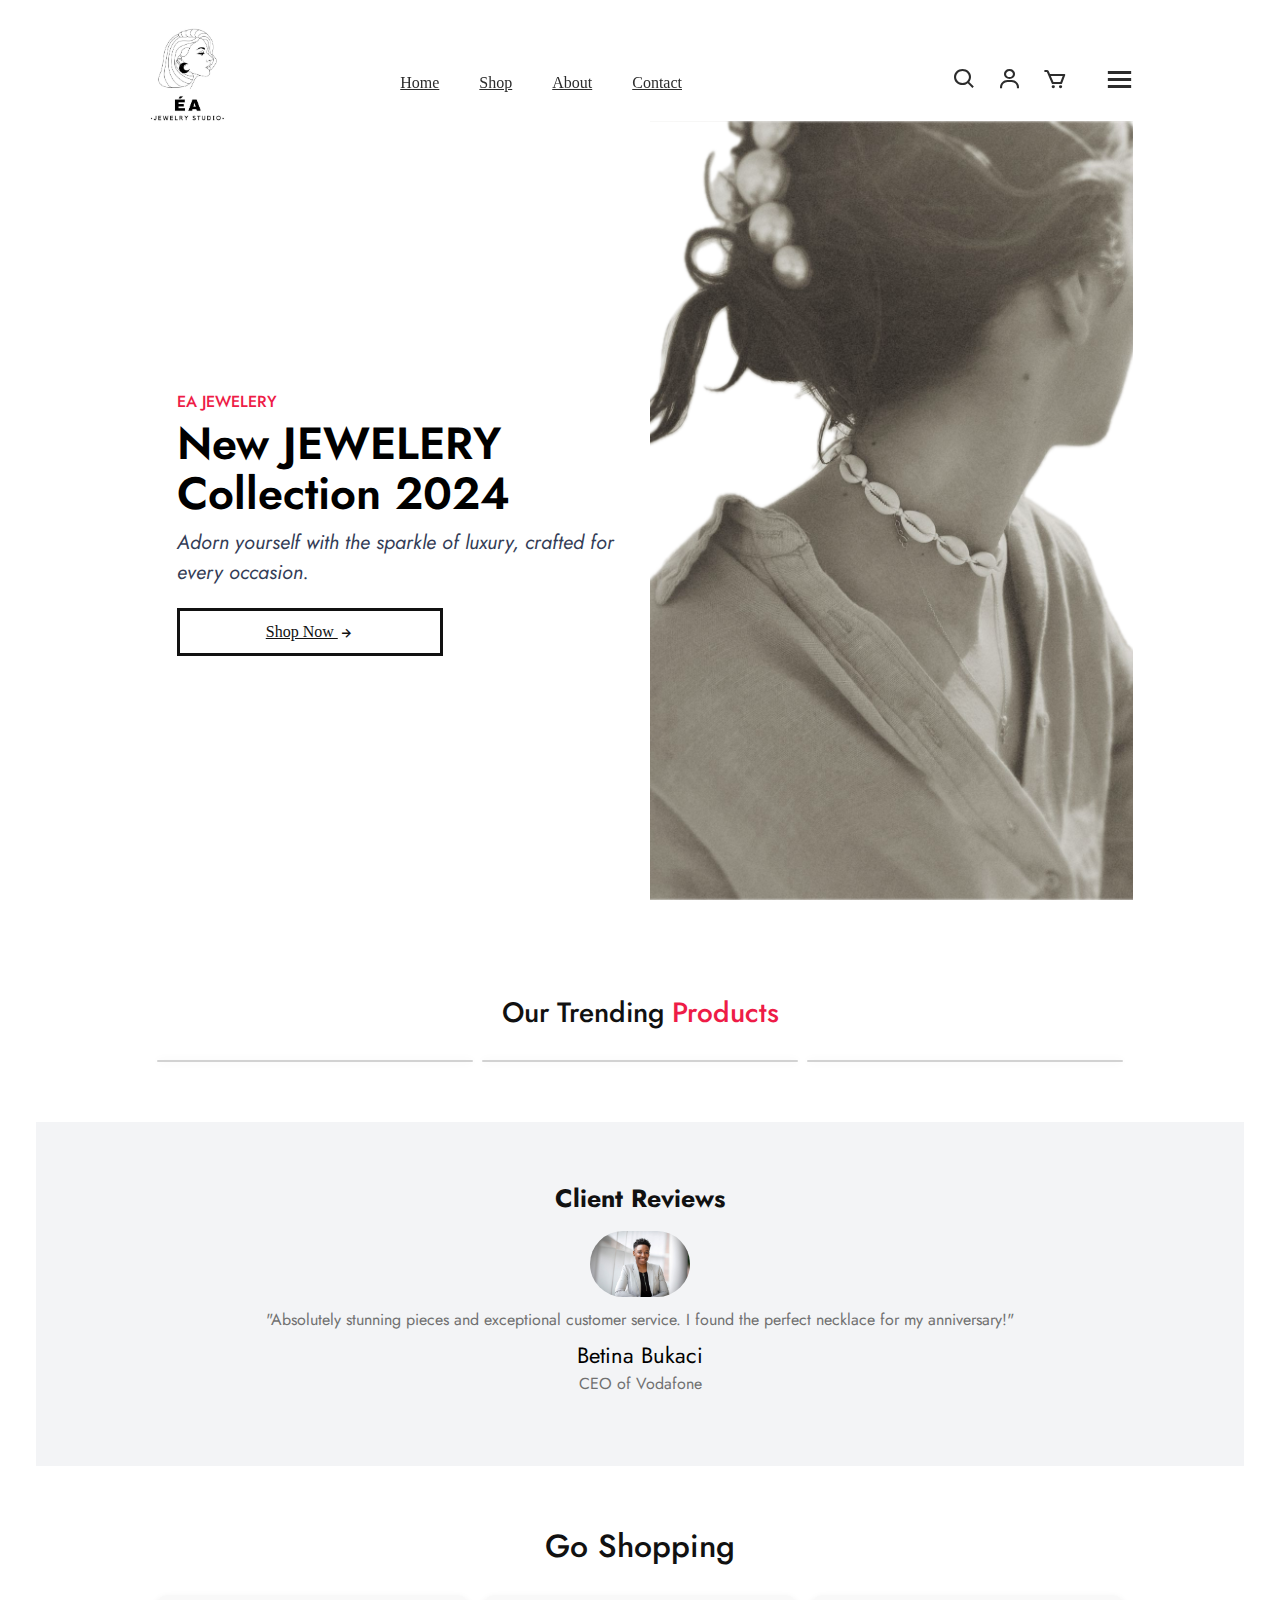
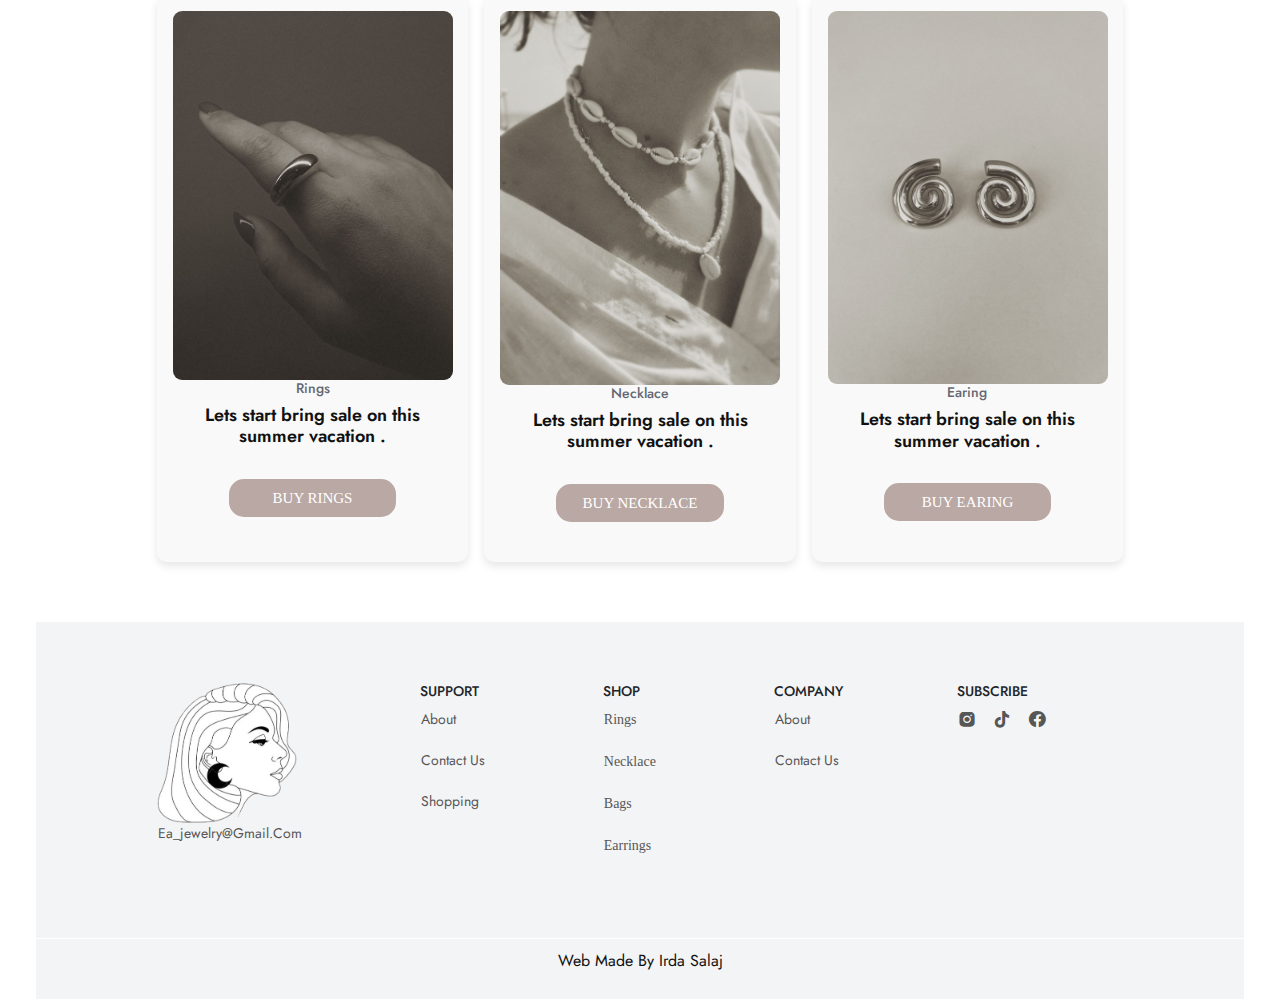
<file: html/index.html>
<html lang="en">
<head>
    <meta charset="UTF-8">
    <meta http-equiv="X-UA-Compatible" content="IE=edge">
    <meta name="viewport" content="width=device-width, initial-scale=1.0">
    <title>Ecommerce website</title>
    <!--CSS link-->
    <link rel="stylesheet" href="../css/style.css">

    <link rel="preconnect" href="https://fonts.googleapis.com">
<link rel="preconnect" href="https://fonts.gstatic.com" crossorigin>
<link href="https://fonts.googleapis.com/css2?family=Jost:ital,wght@0,100..900;1,100..900&display=swap" rel="stylesheet">
<link href="https://stackpath.bootstrapcdn.com/bootstrap/5.3.0/css/bootstrap.min.css" rel="stylesheet">

<link rel="stylesheet" href="https://cdnjs.cloudflare.com/ajax/libs/font-awesome/6.5.2/css/all.min.css" integrity="sha512-SnH5WK+bZxgPHs44uWIX+LLJAJ9/2PkPKZ5QiAj6Ta86w+fsb2TkcmfRyVX3pBnMFcV7oQPJkl9QevSCWr3W6A==" crossorigin="anonymous" referrerpolicy="no-referrer" />

<link rel="stylesheet"
  href="https://unpkg.com/boxicons@latest/css/boxicons.min.css">

  <link rel="stylesheet" href="https://byjaris.com/code/fonts/roboto.css">
</head>
<body>
    <header>
        <a href="#" class="logo"><img src="../image/logo.jpeg" alt=""></a>

        <ul class="navmenu" id="navbar"> 
            <li><a href="../html/index.html">Home</a></li>
            <li><a href="../html/shop.html">Shop</a></li>
            <li><a href="../html/about.html">About </a> </li>
            <li><a href="../html/contact.html">Contact</a></li>
        </ul>

        <div class="nav-icon">
            <a href=""><i class='bx bx-search'></i></a>
            <a href="../html/account.html"><i class='bx bx-user' ></i></a>
            <a href=""><i class='bx bx-cart'></i></a>

            <div class="bx bx-menu" id="menu-icon"></div>
        </div>
    </header>

    <section class="main-home">
        
        <div class="content">
            <h5>EA JEWELERY</h5>
            <h1>New JEWELERY <br>Collection 2024</h1>
            <p>Adorn yourself with the sparkle of luxury, crafted for every occasion. </p>

            <a href="../html/shop.html" class="main-btn">Shop Now <i class='bx bx-right-arrow-alt'></i></a>

        </div>
        
        <div class="image-container"></div>
        
        <div class="down-arrow">
            
        </div>
    </section>

    <!--trending product section-->
    <section class="trending-product" id="trending" >
        <div class="center-text">
            <h2>Our Trending <span>Products</span> </h2>
        </div>
        <div class="cards">

            <div class="card">
              <div class="pic" style="background-image: url('../image/canta1.jpeg')"></div>
              <div class="ttl">
                <h2 class="h2">Bag</h2>
                <p class="subtitle"></p>
                <a href="#" class="btn">20$</a>
              </div>
            </div>
          
            <div class="card">
              <div class="pic" style="background-image: url('../image/canta2.jpeg')"></div>
              <div class="ttl">
                <h2 class="h2">Bag</h2>
                <p class="subtitle"></p>
                <a href="#" class="btn">20$</a>
              </div>
            </div>
          
            <div class="card">
              <div class="pic" style="background-image: url('../image/canta3.jpeg')"></div>
              <div class="ttl">
                <h2 class="h2">Bag</h2>
                <p class="subtitle"></p>
                <a href="#" class="btn">25$</a>
              </div>
            </div>
            
          </div>  
    </section>
 <!--
    <section>
        <div class="cards">

            <div class="card">
              <div class="pic" style="background-image: url('../image/varse1.jpeg')"></div>
              <div class="ttl">
                <h2 class="h2">Necklace</h2>
                <p class="subtitle"></p>
                <a href="#" class="btn">13$</a>
              </div>
            </div>
          
            <div class="card">
              <div class="pic" style="background-image: url('../image/varse2.jpeg')"></div>
              <div class="ttl">
                <h2 class="h2">Necklace</h2>
                <p class="subtitle"></p>
                <a href="#" class="btn">15$</a>
              </div>
            </div>
          
            <div class="card">
              <div class="pic" style="background-image: url('../image/varse3.jpeg')"></div>
              <div class="ttl">
                <h2 class="h2">Necklace</h2>
                <p class="subtitle"></p>
                <a href="#" class="btn">25$</a>
              </div>
            </div>
            
          </div>  
    </section>

    <section>
        <div class="cards">

            <div class="card">
              <div class="pic" style="background-image: url('../image/vath4.jpeg')"></div>
              <div class="ttl">
                <h2 class="h2">Earing</h2>
                <p class="subtitle"></p>
                <a href="#" class="btn">13$</a>
              </div>
            </div>
          
            <div class="card">
              <div class="pic" style="background-image: url('../image/vath5.jpeg')"></div>
              <div class="ttl">
                <h2 class="h2">Earing</h2>
                <p class="subtitle"></p>
                <a href="#" class="btn">10$</a>
              </div>
            </div>
          
            <div class="card">
              <div class="pic" style="background-image: url('../image/vath6.jpeg')"></div>
              <div class="ttl">
                <h2 class="h2">Earing</h2>
                <p class="subtitle"></p>
                <a href="#" class="btn">25$</a>
              </div>
            </div>
            
          </div>  
    </section>
  -->
    <!--clienr review section -->

    <section class="client-reviews">
      <div class="reviews">
        <h3>Client Reviews</h3>
        <img src="../image/client1.jpg" alt="">
        <p>"Absolutely stunning pieces and exceptional customer service. I found the perfect necklace for my anniversary!"</p>
     
              <h2>Betina Bukaci</h2>
              <p>CEO of Vodafone</p>
      </div>
    </section>

   <!--update-news-section--> 
   <section class="Update-news">
    <div class="up-center-text">
      <h2>Go shopping </h2>

    </div>
    <div class="update-cart">
      <div class="cart">
        <img src="../image/unaze.filter.jpeg" alt="">
        <h5>Rings</h5>
      
        <h4>Lets start bring sale on this summer vacation .</h4>
        <p></p>
        <a href="../html/rings.html" class="button">Buy Rings</a>
      </div>

      <div class="cart">
        <img src="../image/elavarse1.jpeg" alt="">
        <h5>Necklace</h5>
      
        <h4>Lets start bring sale on this summer vacation .</h4>
        <p></p>
        <a href="../html/varse.html" class="button">Buy Necklace</a>
      </div>

      <div class="cart">
        <img src="../image/vath.filter.jpeg" alt="">
        <h5>Earing</h5>
      
        <h4>Lets start bring sale on this summer vacation .</h4>
        <p></p>
        <a href="../html/earings.html" class="button">Buy Earing</a>
      </div>
      
    </div>
   </section>

<!--footer section-->
     <section class="contact">
      <div class="contact-info">
        <div class="first-info">
          <img src="../image/Logoskice.png" alt="">
         
          <p>ea_jewelry@gmail.com</p>

          
        </div>
        <div class="second-info">
          <h4>support</h4>
          <p> <a href="../html/about.html"></a> About</p>
          <p><a href="../html/contact.html"></a> Contact us</p>
          <p><a href="../html/shop.html"></a> shopping</p>
          

        </div>
        <div class="third-info">
          <h4>shop</h4>
          <p><a href="../html/rings.html">Rings</a></p>
          <p><a href="../html/varse.html">Necklace</a></p>
          <p><a href="../html/bags.html">Bags</a></p>
          <p><a href="../html/earings.html">Earrings</a></p>
        </div>
        
        <div class="fourth-info">
          <h4>company</h4>
          <p> <a href="../html/about.html"></a> About</p>
          <p><a href="../html/contact.html"></a> Contact us</p>
          
        </div>

        <div class="five">
          <h4>Subscribe</h4>
          <div class="social-icon">
            <a href="https://www.instagram.com/"><i class='bx bxl-instagram-alt'></i></i></a>
            <a href="https://www.tiktok.com/"><i class='bx bxl-tiktok'></i></a>
            <a href="https://www.facebook.com/"><i class='bx bxl-facebook-circle'></i></a>
            
          </div>
        </div>
      </div>

     </section>

     <div class="end-text">
      <p>Web made by Irda Salaj</p>
     </div>
    <script src="../javascript/java.js"></script>

</body>


</html>
</file>
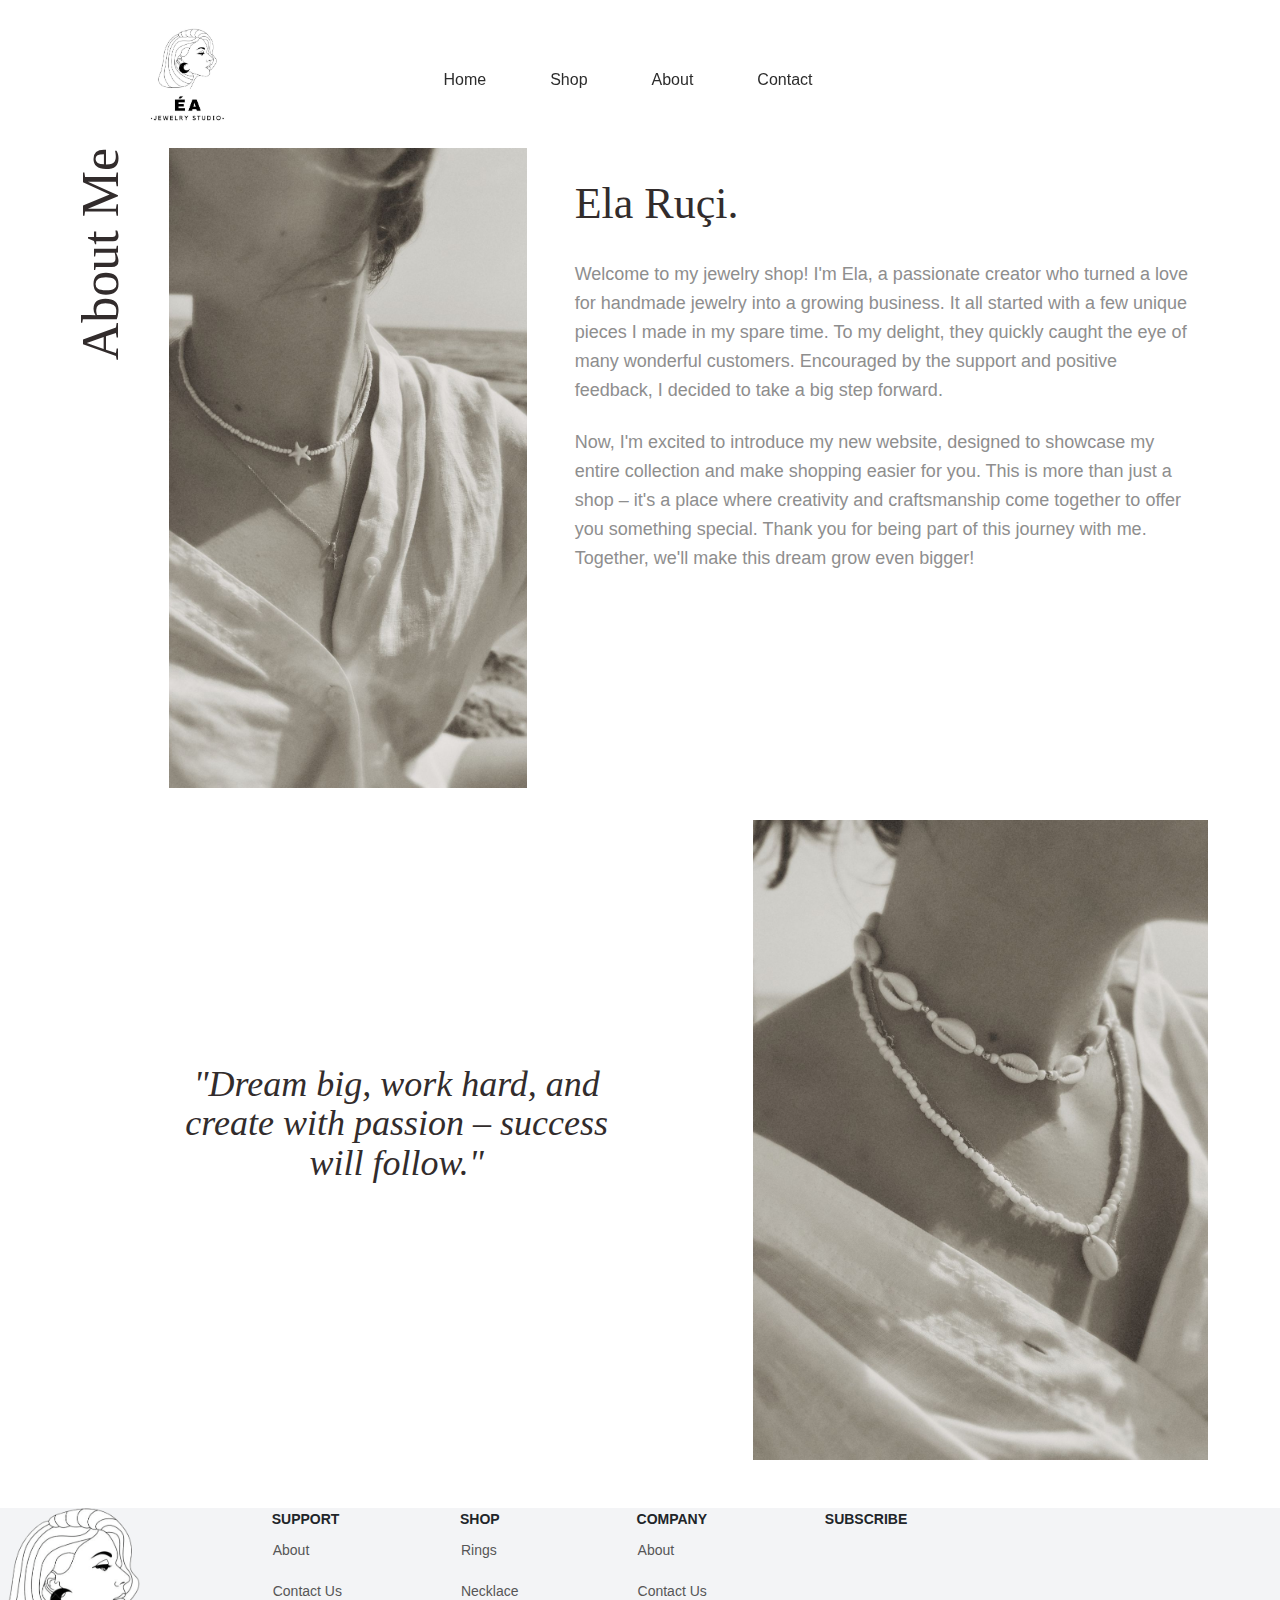
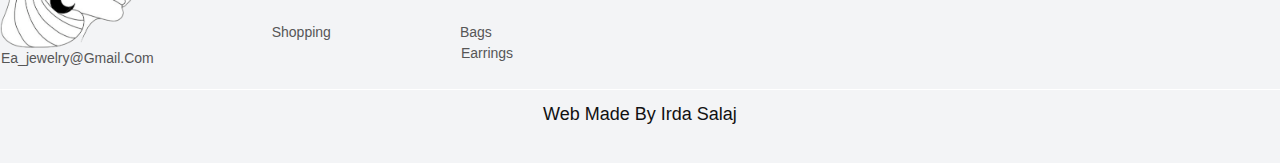
<file: html/about.html>
<html lang="en">
<head>
    <meta charset="UTF-8">
    <meta http-equiv="X-UA-Compatible" content="IE=edge">
    <meta name="viewport" content="width=device-width, initial-scale=1.0">
    <title>Document</title>
    <link rel="stylesheet" href="../css/about.css">
</head>
<body>
    <header>
        <a href="#" class="logo"><img src="../image/logo.jpeg" alt=""></a>

        <ul class="navmenu" id="navbar"> 
            <li><a href="../html/index.html">Home</a></li>
            <li><a href="../html/shop.html">Shop</a></li>
            <li><a href="../html/about.css">About </a> </li>
            <li><a href="../html/contact.html">Contact</a></li>
        </ul>

        <div class="nav-icon">
            <a href=""><i class='bx bx-search'></i></a>
            <a href="../html/account.html"><i class='bx bx-user' ></i></a>
            <a href=""><i class='bx bx-cart'></i></a>

            <div class="bx bx-menu" id="menu-icon"></div>
        </div>
    </header>
  
    



   
   
    <main class="about">
      <div class="container">
        <section class="grid info">
          <div class="column-xs-12 column-md-1">
            <div class="about">
            <h1 class="section-heading">About Me</h1>
            </div>
          </div>
          <div class="column-xs-12 column-md-4">
            <img src="../image/about1.jpeg">
          </div>
          <div class="column-xs-12 column-md-7">
            <div class="intro">
              <h2>Ela Ruçi.</h2>
              <p>Welcome to my jewelry shop! I'm Ela, a passionate creator who turned a love for handmade jewelry into a growing business. It all started with a few unique pieces I made in my spare time. To my delight, they quickly caught the eye of many wonderful customers. Encouraged by the support and positive feedback, I decided to take a big step forward.</p>
              <p>Now, I'm excited to introduce my new website, designed to showcase my entire collection and make shopping easier for you. This is more than just a shop – it's a place where creativity and craftsmanship come together to offer you something special. Thank you for being part of this journey with me. Together, we'll make this dream grow even bigger!</p>
               </div>
          </div>
          <div class="column-xs-12 column-md-7">
            <blockquote>
              <h3>"Dream big, work hard, and create with passion – success will follow."</h3>
            </blockquote>
          </div>
          <div class="column-xs-12 column-md-5">
            <img src="../image/about2.jpeg">
          </div>
        </section>
      </div>
    </main>
    







<section class="contact">
  <div class="contact-info">
    <div class="first-info">
      <img src="../image/Logoskice.png" alt="">
     
      <p>ea_jewelry@gmail.com</p>

      
    </div>
    <div class="second-info">
      <h4>support</h4>
      <p> <a href="../html/about.html"></a> About</p>
      <p><a href="../html/contact.html"></a> Contact us</p>
      <p><a href="../html/shop.html"></a> shopping</p>
      

    </div>
    <div class="third-info">
      <h4>shop</h4>
      <p><a href="../html/rings.html">Rings</a></p>
      <p><a href="../html/varse.html">Necklace</a></p>
      <p><a href="../html/bags.html">Bags</a></p>
      <p><a href="../html/earings.html">Earrings</a></p>
    </div>
    
    <div class="fourth-info">
      <h4>company</h4>
      <p> <a href="../html/about.html"></a> About</p>
      <p><a href="../html/contact.html"></a> Contact us</p>
      
    </div>

    <div class="five">
      <h4>Subscribe</h4>
      <div class="social-icon">
        <a href="https://www.instagram.com/"><i class='bx bxl-instagram-alt'></i></i></a>
        <a href="https://www.tiktok.com/"><i class='bx bxl-tiktok'></i></a>
        <a href="https://www.facebook.com/"><i class='bx bxl-facebook-circle'></i></a>
        
      </div>
    </div>
  </div>

 </section>

 <div class="end-text">
  <p>Web made by Irda Salaj</p>
 </div>
<script src="../javascript/java.js"></script>


</body>
</html>
</file>
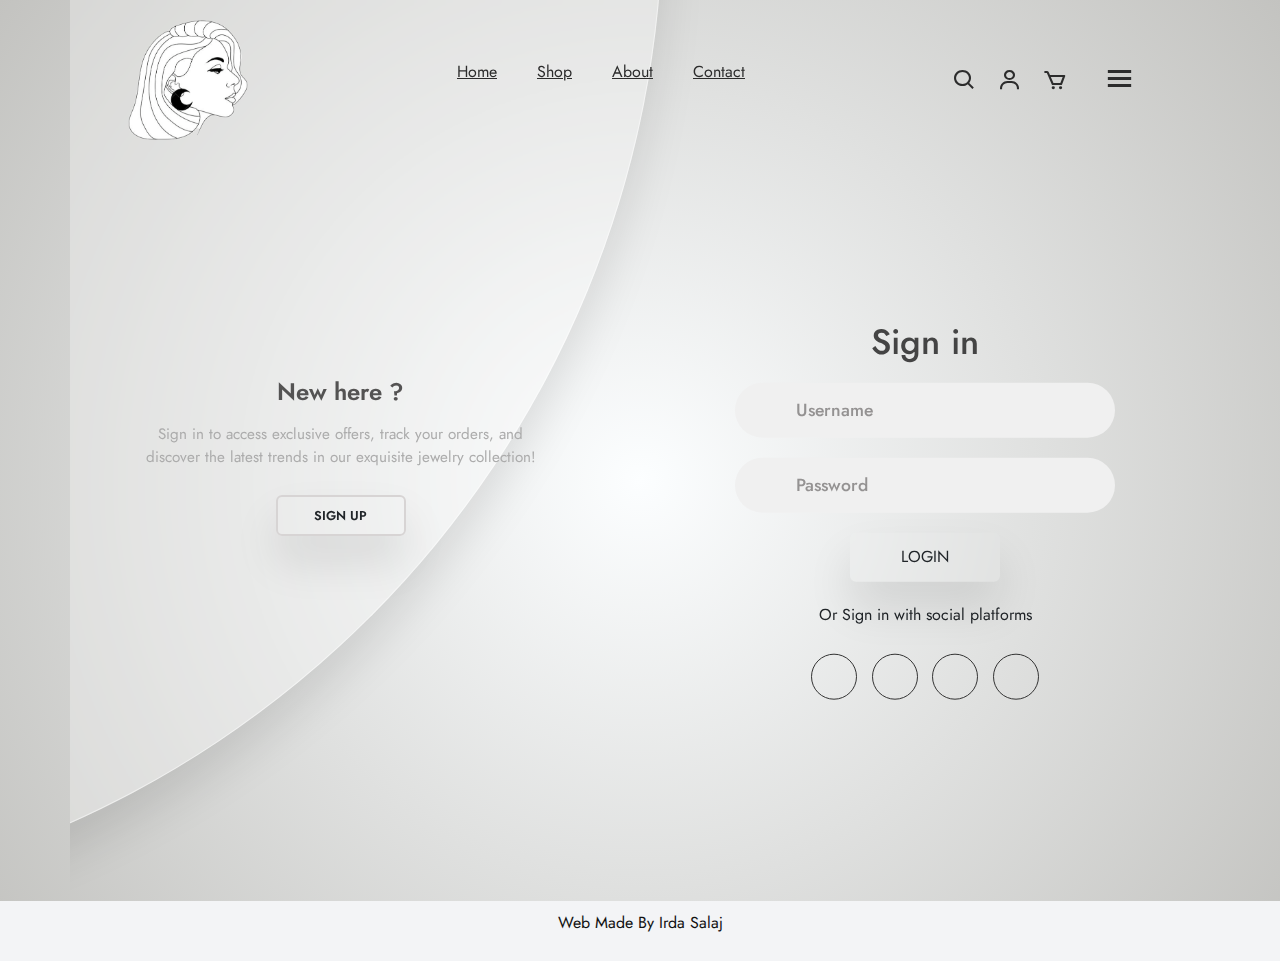
<file: html/account.html>
<html lang="en">
<head>
    <meta charset="UTF-8">
    <meta http-equiv="X-UA-Compatible" content="IE=edge">
    <meta name="viewport" content="width=device-width, initial-scale=1.0">
    <title>Document</title>
    <link rel="stylesheet" href="../css/account.css">
    <link rel="preconnect" href="https://fonts.googleapis.com">
<link rel="preconnect" href="https://fonts.gstatic.com" crossorigin>
<link href="https://fonts.googleapis.com/css2?family=Jost:ital,wght@0,100..900;1,100..900&display=swap" rel="stylesheet">
<link href="https://stackpath.bootstrapcdn.com/bootstrap/5.3.0/css/bootstrap.min.css" rel="stylesheet">

<link rel="stylesheet" href="https://cdnjs.cloudflare.com/ajax/libs/font-awesome/6.5.2/css/all.min.css" integrity="sha512-SnH5WK+bZxgPHs44uWIX+LLJAJ9/2PkPKZ5QiAj6Ta86w+fsb2TkcmfRyVX3pBnMFcV7oQPJkl9QevSCWr3W6A==" crossorigin="anonymous" referrerpolicy="no-referrer" />

<link rel="stylesheet"
  href="https://unpkg.com/boxicons@latest/css/boxicons.min.css">

  <link rel="stylesheet" href="https://byjaris.com/code/fonts/roboto.css">
</head>
<body>
    <!--navbari-->
    <header>
      <a href="#" class="logo"><img src="../image/Logoskice.png" alt=""></a>

      <ul class="navmenu" id="navbar"> 
          <li><a href="../html/index.html">Home</a></li>
          <li><a href="../html/shop.html">Shop</a></li>
          <li><a href="../html/about.html">About </a> </li>
          <li><a href="../html/contact.html">Contact</a></li>
      </ul>

      <div class="nav-icon">
          <a href=""><i class='bx bx-search'></i></a>
          <a href="../html/account.html"><i class='bx bx-user' ></i></a>
          <a href=""><i class='bx bx-cart'></i></a>

          <div class="bx bx-menu" id="menu-icon"></div>
      </div>
  </header>
     

    
    <body>
        <div class="container">
          <div class="forms-container">
            <div class="signin-signup">
              <form action="#" class="sign-in-form">
                <h2 class="title">Sign in</h2>
                <div class="input-field">
                  <i class="fas fa-user"></i>
                  <input type="text" placeholder="Username" />
                </div>
                <div class="input-field">
                  <i class="fas fa-lock"></i>
                  <input type="password" placeholder="Password" />
                </div>
                <input type="submit" value="Login" class="btn solid" />
                <p class="social-text">Or Sign in with social platforms</p>
                <div class="social-media">
                  <a href="#" class="social-icon">
                    <i class="fab fa-facebook-f"></i>
                  </a>
                  <a href="#" class="social-icon">
                    <i class="fab fa-twitter"></i>
                  </a>
                  <a href="#" class="social-icon">
                    <i class="fab fa-google"></i>
                  </a>
                  <a href="#" class="social-icon">
                    <i class="fab fa-linkedin-in"></i>
                  </a>
                </div>
              </form>
              <form action="#" class="sign-up-form">
                <h2 class="title">Sign up</h2>
                <div class="input-field">
                  <i class="fas fa-user"></i>
                  <input type="text" placeholder="Username" />
                </div>
                <div class="input-field">
                  <i class="fas fa-envelope"></i>
                  <input type="email" placeholder="Email" />
                </div>
                <div class="input-field">
                  <i class="fas fa-lock"></i>
                  <input type="password" placeholder="Password" />
                </div>
                <input type="submit" class="btn" value="Sign up" />
                <p class="social-text">Or Sign up with social platforms</p>
                <div class="social-media">
                  <a href="https://www.facebook.com/" class="social-icon">
                    <i class="fab fa-facebook-f"></i>
                  </a>
                  <a href="https://www.twitter.com/" class="social-icon">
                    <i class="fab fa-twitter"></i>
                  </a>
                  <a href="https://www.google.com/" class="social-icon">
                    <i class="fab fa-google"></i>
                  </a>
                  <a href="https://www.linkedin.com/" class="social-icon">
                    <i class="fab fa-linkedin-in"></i>
                  </a>
                </div>
              </form>
            </div>
          </div>
    
          <div class="panels-container">
            <div class="panel left-panel">
              <div class="content">
                <h3>New here ?</h3>
                <p>
                    Sign in to access exclusive offers, track your orders, and discover the latest trends in our exquisite jewelry collection!
                </p>
                <button class="btn transparent" id="sign-up-btn">
                  Sign up
                </button>
              </div>
              
            </div>
            <div class="panel right-panel">
              <div class="content">
                <h3>One of us ?</h3>
                <p>
                    Join our inner circle for exclusive treasures, member-only discounts, and first looks at our newest creations!
                </p>
                <button class="btn transparent" id="sign-in-btn">
                  Sign in
                </button>
              </div>
             
            </div>
          </div>
        </div>
      </body>

<!--footer-->


   <div class="end-text">
    <p>Web made by Irda Salaj</p>
   </div>
  <script src="../javascript/shop.js"></script>

</body>
</html>
</file>
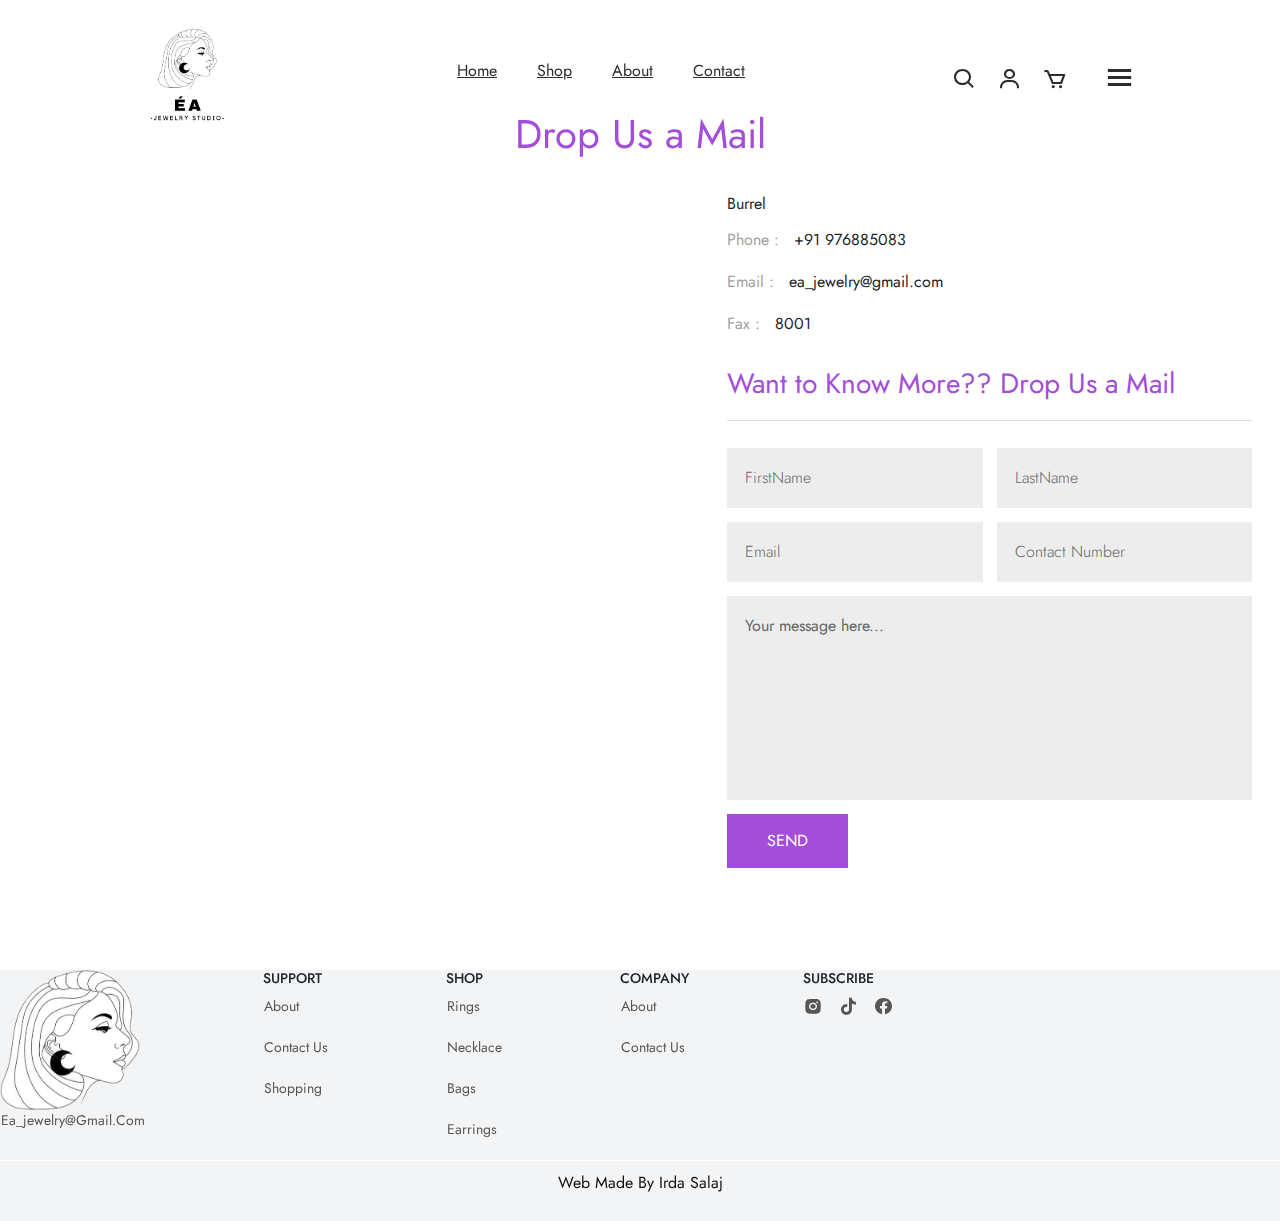
<file: html/contact.html>
<html lang="en">
<head>
    <meta charset="UTF-8">
    <meta http-equiv="X-UA-Compatible" content="IE=edge">
    <meta name="viewport" content="width=device-width, initial-scale=1.0">
    <title>Document</title>
    <link rel="stylesheet" href="../css/contact.css">
    <link rel="preconnect" href="https://fonts.googleapis.com">
<link rel="preconnect" href="https://fonts.gstatic.com" crossorigin>
<link href="https://fonts.googleapis.com/css2?family=Jost:ital,wght@0,100..900;1,100..900&display=swap" rel="stylesheet">
<link href="https://stackpath.bootstrapcdn.com/bootstrap/5.3.0/css/bootstrap.min.css" rel="stylesheet">

<link rel="stylesheet" href="https://cdnjs.cloudflare.com/ajax/libs/font-awesome/6.5.2/css/all.min.css" integrity="sha512-SnH5WK+bZxgPHs44uWIX+LLJAJ9/2PkPKZ5QiAj6Ta86w+fsb2TkcmfRyVX3pBnMFcV7oQPJkl9QevSCWr3W6A==" crossorigin="anonymous" referrerpolicy="no-referrer" />

<link rel="stylesheet"
  href="https://unpkg.com/boxicons@latest/css/boxicons.min.css">

  <link rel="stylesheet" href="https://byjaris.com/code/fonts/roboto.css">
</head>
<body>
    <!--navbari-->
    <header>
        <a href="#" class="logo"><img src="../image/logo.jpeg" alt=""></a>

        <ul class="navmenu" id="navbar"> 
            <li><a href="../html/index.html">Home</a></li>
            <li><a href="../html/shop.html">Shop</a></li>
            <li><a href="../html/about.html">About </a> </li>
            <li><a href="../html/contact.html">Contact</a></li>
        </ul>

        <div class="nav-icon">
            <a href=""><i class='bx bx-search'></i></a>
            <a href="../html/account.html"><i class='bx bx-user' ></i></a>
            <a href=""><i class='bx bx-cart'></i></a>

            <div class="bx bx-menu" id="menu-icon"></div>
        </div>
    </header>
     

    <body>
        <div class="container">
            <div class="innerwrap">
            
                <section class="section1 clearfix">
                    <div class="textcenter">
                        
                        <h1>Drop Us a Mail</h1>
                    </div>
                </section>
            
                <section class="section2 clearfix">
                    <div class="col2 column1 first">
                        <iframe src="https://www.google.com/maps/embed?pb=!1m18!1m12!1m3!1d23865.000007008653!2d19.98876543064196!3d41.609808548997925!2m3!1f0!2f0!3f0!3m2!1i1024!2i768!4f13.1!3m3!1m2!1s0x1351b93461e9243d%3A0xabe232e6c6ac511d!2sBurrel%2C%20Albania!5e0!3m2!1sen!2s!4v1716415491113!5m2!1sen!2s" width="100%" height="550" style="border:0;" allowfullscreen="" loading="lazy" referrerpolicy="no-referrer-when-downgrade"></iframe>
                    </div>
                    
                    <div class="col2 column2 last">
                        <div class="sec2innercont">
                            <div class="sec2addr">
                                <p>Burrel</p>
                                <p><span class="collig">Phone :</span> +91 976885083</p>
                                <p><span class="collig">Email :</span> ea_jewelry@gmail.com</p>
                                <p><span class="collig">Fax :</span> 8001</p>
                            </div>
                        </div>
                        <div class="sec2contactform">
                            <h3 class="sec2frmtitle">Want to Know More?? Drop Us a Mail</h3>
                            <form action="">
                                <div class="clearfix">
                                    <input class="col2 first" type="text" placeholder="FirstName">
                                    <input class="col2 last" type="text" placeholder="LastName">
                                </div>
                                <div class="clearfix">
                                    <input  class="col2 first" type="Email" placeholder="Email">
                                    <input class="col2 last" type="text" placeholder="Contact Number">
                                </div>
                                <div class="clearfix">
                                    <textarea name="textarea" id="" cols="30" rows="7">Your message here...</textarea>
                                </div>
                                <div class="clearfix"><input type="submit" value="Send"></div>
                            </form>
                        </div>
    
                    </div>
                </section>
            
            </div>
        </div>
    </body>
  

<!--footer-->
<section class="contact">
    <div class="contact-info">
      <div class="first-info">
        <img src="../image/Logoskice.png" alt="">
       
        <p>ea_jewelry@gmail.com</p>

        
      </div>
      <div class="second-info">
        <h4>support</h4>
        <p> <a href="../html/about.html"></a> About</p>
        <p><a href="../html/contact.html"></a> Contact us</p>
        <p><a href="../html/shop.html"></a> shopping</p>
        

      </div>
      <div class="third-info">
        <h4>shop</h4>
        <p><a href="../html/rings.html">Rings</a></p>
        <p><a href="../html/varse.html">Necklace</a></p>
        <p><a href="../html/bags.html">Bags</a></p>
        <p><a href="../html/earings.html">Earrings</a></p>
      </div>
      
      <div class="fourth-info">
        <h4>company</h4>
        <p> <a href="../html/about.html"></a> About</p>
        <p><a href="../html/contact.html"></a> Contact us</p>
        
      </div>

      <div class="five">
        <h4>Subscribe</h4>
        <div class="social-icon">
          <a href="https://www.instagram.com/"><i class='bx bxl-instagram-alt'></i></i></a>
          <a href="https://www.tiktok.com/"><i class='bx bxl-tiktok'></i></a>
          <a href="https://www.facebook.com/"><i class='bx bxl-facebook-circle'></i></a>
          
        </div>
      </div>
    </div>

   </section>

   <div class="end-text">
    <p>Web made by Irda Salaj</p>
   </div>
  <script src="../javascript/java.js"></script>

</body>
</html>
</file>
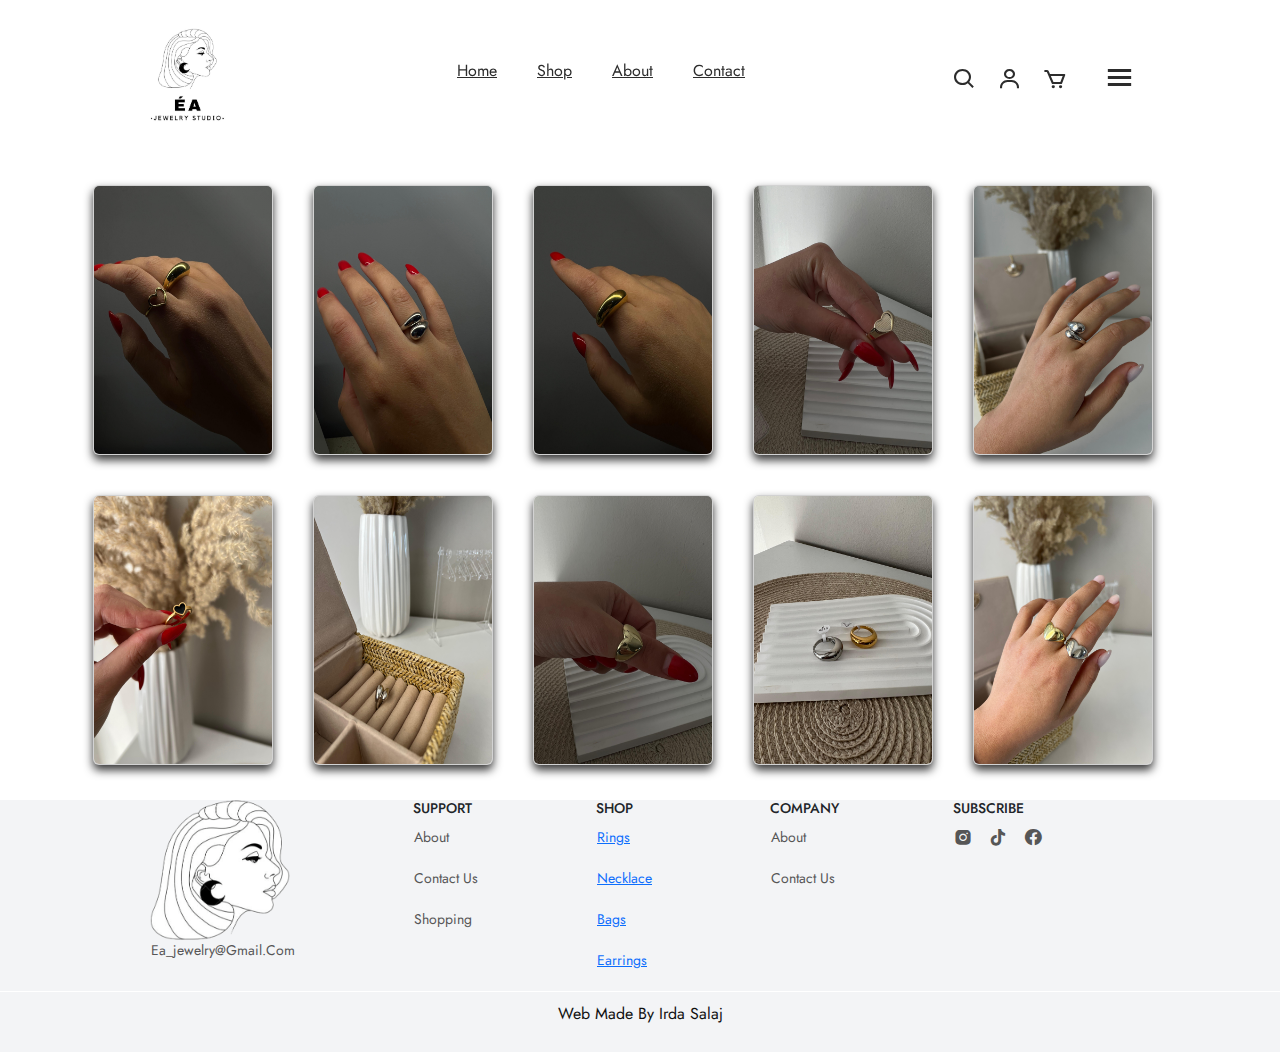
<file: html/rings.html>
<html lang="en">
<head>
    <meta charset="UTF-8">
    <meta http-equiv="X-UA-Compatible" content="IE=edge">
    <meta name="viewport" content="width=device-width, initial-scale=1.0">
    <title>Document</title>
    <link rel="stylesheet" href="../css/shop.css">
    <link rel="preconnect" href="https://fonts.googleapis.com">
<link rel="preconnect" href="https://fonts.gstatic.com" crossorigin>
<link href="https://fonts.googleapis.com/css2?family=Jost:ital,wght@0,100..900;1,100..900&display=swap" rel="stylesheet">
<link href="https://stackpath.bootstrapcdn.com/bootstrap/5.3.0/css/bootstrap.min.css" rel="stylesheet">

<link rel="stylesheet" href="https://cdnjs.cloudflare.com/ajax/libs/font-awesome/6.5.2/css/all.min.css" integrity="sha512-SnH5WK+bZxgPHs44uWIX+LLJAJ9/2PkPKZ5QiAj6Ta86w+fsb2TkcmfRyVX3pBnMFcV7oQPJkl9QevSCWr3W6A==" crossorigin="anonymous" referrerpolicy="no-referrer" />

<link rel="stylesheet"
  href="https://unpkg.com/boxicons@latest/css/boxicons.min.css">

  <link rel="stylesheet" href="https://byjaris.com/code/fonts/roboto.css">
</head>
<body>
    <!--navbari-->
    <header>
        <a href="#" class="logo"><img src="../image/logo.jpeg" alt=""></a>

        <ul class="navmenu" id="navbar"> 
            <li><a href="../html/index.html">Home</a></li>
            <li><a href="../html/shop.html">Shop</a></li>
            <li><a href="../html/about.html">About </a> </li>
            <li><a href="../html/contact.html">Contact</a></li>
        </ul>

        <div class="nav-icon">
            <a href=""><i class='bx bx-search'></i></a>
            <a href="../html/account.html"><i class='bx bx-user' ></i></a>
            <a href=""><i class='bx bx-cart'></i></a>

            <div class="bx bx-menu" id="menu-icon"></div>
        </div>
    </header>

    <div class="wrapper">

        
        <div class="cards">
    
            <figure class="card">
    
                <img src="../image/unaza1.jpeg" />
    
                <figcaption>20$</figcaption>
    
            </figure>
            
            <figure class="card">
    
                <img src="../image/unaza2.jpeg" />
    
                <figcaption>20$</figcaption>
    
            </figure>
    
            <figure class="card">
    
                <img src="../image/unaza3.jpeg" />
    
                <figcaption>30$
                </figcaption>
    
            </figure>
    
            <figure class="card">
    
                <img src="../image/unaza4.jpeg" />
    
                <figcaption>15$</figcaption>
    
            </figure>
    
            <figure class="card">
    
                <img src="../image/unaza5.jpeg" />
    
                <figcaption>35$</figcaption>
    
            </figure>
    
        </div>
        <div class="cards">
    
            <figure class="card">
    
                <img src="../image/unaza6.jpeg" />
    
                <figcaption>20$</figcaption>
    
            </figure>
            
            <figure class="card">
    
                <img src="../image/unaza7.jpeg" />
    
                <figcaption>20$</figcaption>
    
            </figure>
    
            <figure class="card">
    
                <img src="../image/unaza8.jpeg" />
    
                <figcaption>30$
                </figcaption>
    
            </figure>
    
            <figure class="card">
    
                <img src="../image/unaza9.jpeg" />
    
                <figcaption>15$</figcaption>
    
            </figure>
    
            <figure class="card">
    
                <img src="../image/unaza10.jpeg" />
    
                <figcaption>35$</figcaption>
    
            </figure>
    
        </div>
       
    
       
    
    </div>
  

<!--footer-->
<section class="contact">
    <div class="contact-info">
      <div class="first-info">
        <img src="../image/Logoskice.png" alt="">
       
        <p>ea_jewelry@gmail.com</p>

        
      </div>
      <div class="second-info">
        <h4>support</h4>
        <p> <a href="../html/about.html"></a> About</p>
        <p><a href="../html/contact.html"></a> Contact us</p>
        <p><a href="../html/shop.html"></a> shopping</p>
        

      </div>
      <div class="third-info">
        <h4>shop</h4>
        <p><a href="../html/rings.html">Rings</a></p>
        <p><a href="../html/varse.html">Necklace</a></p>
        <p><a href="../html/bags.html">Bags</a></p>
        <p><a href="../html/earings.html">Earrings</a></p>
      </div>
      
      <div class="fourth-info">
        <h4>company</h4>
        <p> <a href="../html/about.html"></a> About</p>
        <p><a href="../html/contact.html"></a> Contact us</p>
        
      </div>

      <div class="five">
        <h4>Subscribe</h4>
        <div class="social-icon">
          <a href="https://www.instagram.com/"><i class='bx bxl-instagram-alt'></i></i></a>
          <a href="https://www.tiktok.com/"><i class='bx bxl-tiktok'></i></a>
          <a href="https://www.facebook.com/"><i class='bx bxl-facebook-circle'></i></a>
          
        </div>
      </div>
    </div>

   </section>

   <div class="end-text">
    <p>Web made by Irda Salaj</p>
   </div>
  <script src="../javascript/java.js"></script>

</body>
</html>
</file>
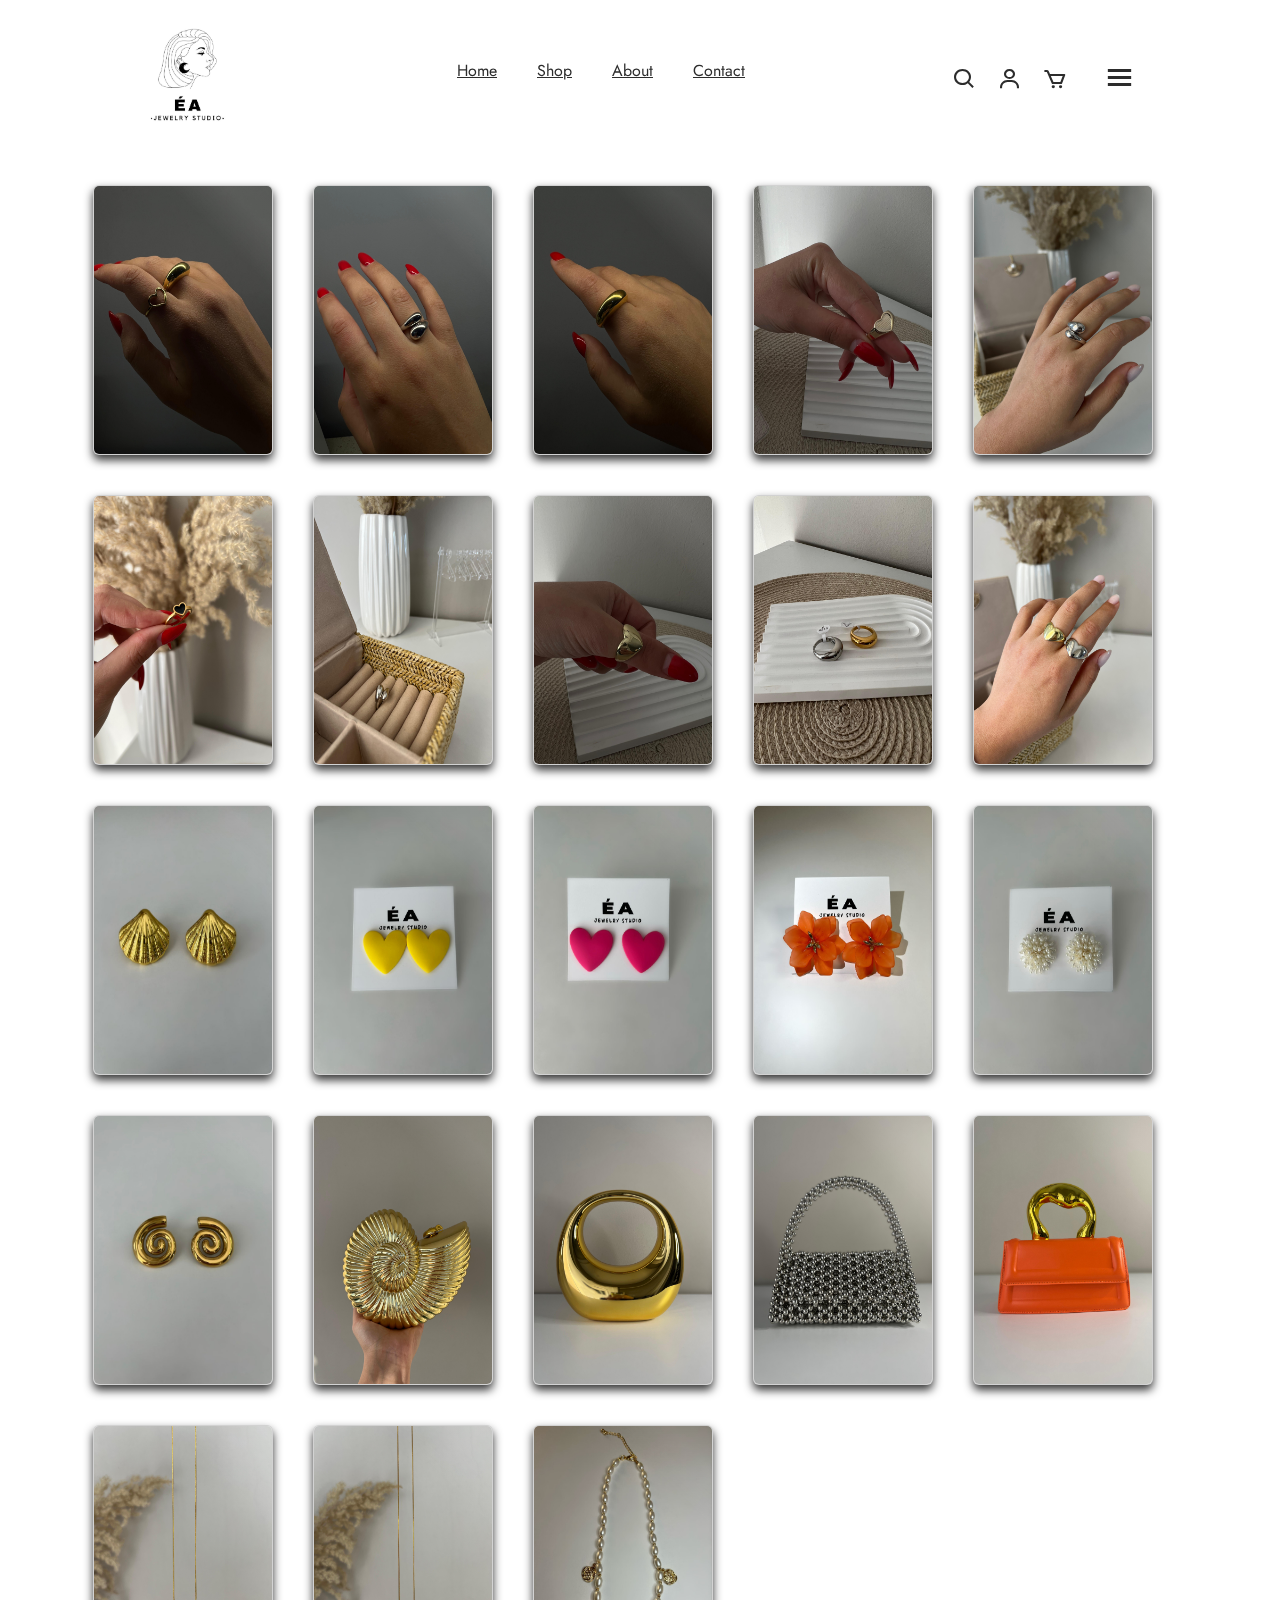
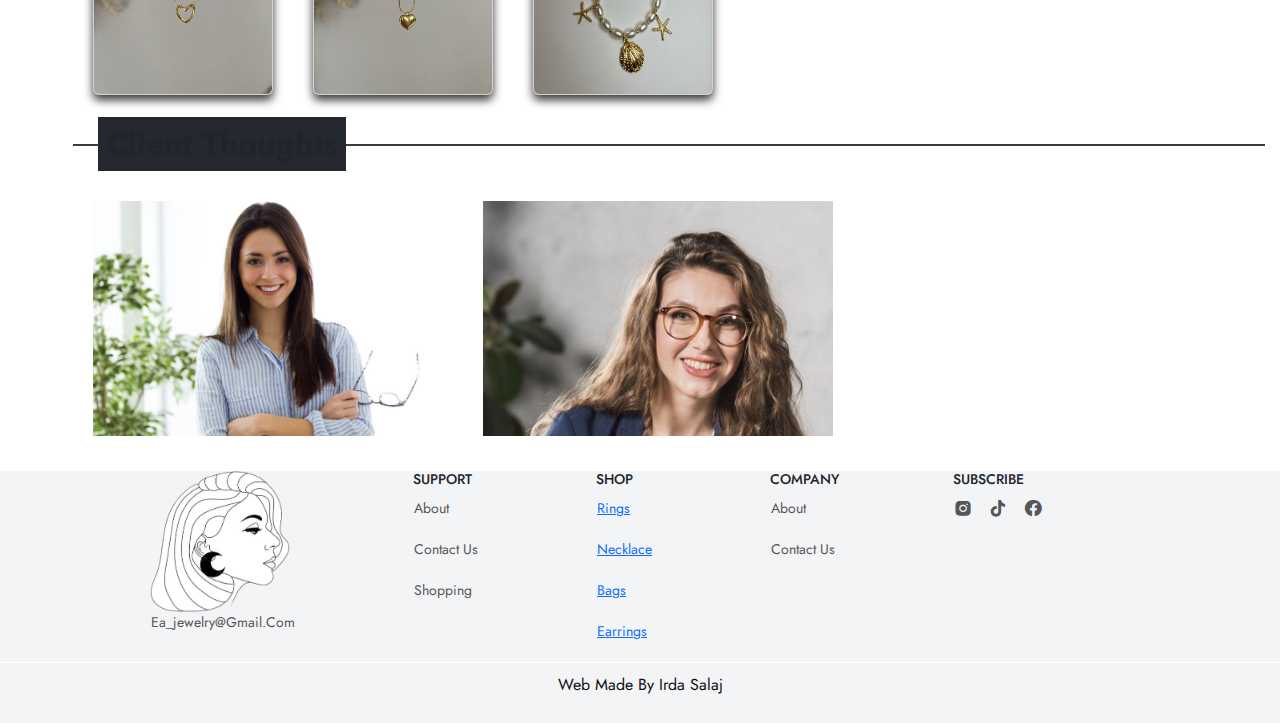
<file: html/shop.html>
<html lang="en">
<head>
    <meta charset="UTF-8">
    <meta http-equiv="X-UA-Compatible" content="IE=edge">
    <meta name="viewport" content="width=device-width, initial-scale=1.0">
    <title>Document</title>
    <link rel="stylesheet" href="../css/shop.css">
    <link rel="preconnect" href="https://fonts.googleapis.com">
<link rel="preconnect" href="https://fonts.gstatic.com" crossorigin>
<link href="https://fonts.googleapis.com/css2?family=Jost:ital,wght@0,100..900;1,100..900&display=swap" rel="stylesheet">
<link href="https://stackpath.bootstrapcdn.com/bootstrap/5.3.0/css/bootstrap.min.css" rel="stylesheet">

<link rel="stylesheet" href="https://cdnjs.cloudflare.com/ajax/libs/font-awesome/6.5.2/css/all.min.css" integrity="sha512-SnH5WK+bZxgPHs44uWIX+LLJAJ9/2PkPKZ5QiAj6Ta86w+fsb2TkcmfRyVX3pBnMFcV7oQPJkl9QevSCWr3W6A==" crossorigin="anonymous" referrerpolicy="no-referrer" />

<link rel="stylesheet"
  href="https://unpkg.com/boxicons@latest/css/boxicons.min.css">

  <link rel="stylesheet" href="https://byjaris.com/code/fonts/roboto.css">
</head>
<body>
    <!--navbari-->
    <header>
        <a href="#" class="logo"><img src="../image/logo.jpeg" alt=""></a>

        <ul class="navmenu" id="navbar"> 
            <li><a href="../html/index.html">Home</a></li>
            <li><a href="../html/shop.html">Shop</a></li>
            <li><a href="../html/about.html">About </a> </li>
            <li><a href="../html/contact.html">Contact</a></li>
        </ul>

        <div class="nav-icon">
            <a href=""><i class='bx bx-search'></i></a>
            <a href="../html/account.html"><i class='bx bx-user' ></i></a>
            <a href=""><i class='bx bx-cart'></i></a>

            <div class="bx bx-menu" id="menu-icon"></div>
        </div>
    </header>
     

    <div class="wrapper">

        
        <div class="cards">
            <figure class="card">
    
                <img src="../image/unaza1.jpeg" />
    
                <figcaption>20$</figcaption>
    
            </figure>
            
            <figure class="card">
    
                <img src="../image/unaza2.jpeg" />
    
                <figcaption>20$</figcaption>
    
            </figure>
    
            <figure class="card">
    
                <img src="../image/unaza3.jpeg" />
    
                <figcaption>30$
                </figcaption>
    
            </figure>
    
            <figure class="card">
    
                <img src="../image/unaza4.jpeg" />
    
                <figcaption>15$</figcaption>
    
            </figure>
    
            <figure class="card">
    
                <img src="../image/unaza5.jpeg" />
    
                <figcaption>35$</figcaption>
    
            </figure>
    
        </div>
        <div class="cards">
    
            <figure class="card">
    
                <img src="../image/unaza6.jpeg" />
    
                <figcaption>20$</figcaption>
    
            </figure>
            
            <figure class="card">
    
                <img src="../image/unaza7.jpeg" />
    
                <figcaption>20$</figcaption>
    
            </figure>
    
            <figure class="card">
    
                <img src="../image/unaza8.jpeg" />
    
                <figcaption>30$
                </figcaption>
    
            </figure>
    
            <figure class="card">
    
                <img src="../image/unaza9.jpeg" />
    
                <figcaption>15$</figcaption>
    
            </figure>
    
            <figure class="card">
    
                <img src="../image/unaza10.jpeg" />
    
                <figcaption>35$</figcaption>
    
            </figure>
            <figure class="card">
    
                <img src="../image/vath1.jpeg" />
    
                <figcaption>20$</figcaption>
    
            </figure>
            
            <figure class="card">
    
                <img src="../image/vath2.jpeg" />
    
                <figcaption>20$</figcaption>
    
            </figure>
    
            <figure class="card">
    
                <img src="../image/vath3.jpeg" />
    
                <figcaption>30$
                </figcaption>
    
            </figure>
    
            <figure class="card">
    
                <img src="../image/vath4.jpeg" />
    
                <figcaption>15$</figcaption>
    
            </figure>
    
            <figure class="card">
    
                <img src="../image/vath5.jpeg" />
    
                <figcaption>35$</figcaption>
    
            </figure>
    
        </div>
        <div class="cards">
    
            <figure class="card">
    
                <img src="../image/vath6.jpeg" />
    
                <figcaption>20$</figcaption>
    
            </figure>
            
            <figure class="card">
    
                <img src="../image/canta1.jpeg" />
    
                <figcaption>20$</figcaption>
    
            </figure>
    
            <figure class="card">
    
                <img src="../image/canta2.jpeg" />
    
                <figcaption>30$
                </figcaption>
    
            </figure>
    
            <figure class="card">
    
                <img src="../image/canta3.jpeg" />
    
                <figcaption>15$</figcaption>
    
            </figure>
    
            <figure class="card">
    
                <img src="../image/canta4.jpeg" />
    
                <figcaption>35$</figcaption>
    
            </figure>
            <figure class="card">
    
                <img src="../image/varse1.jpeg" />
    
                <figcaption>15$</figcaption>
    
            </figure>
    
            <figure class="card">
    
                <img src="../image/varse2.jpeg" />
    
                <figcaption>35$</figcaption>
    
            </figure>
            <figure class="card">
    
                <img src="../image/varse3.jpeg" />
    
                <figcaption>35$</figcaption>
    
            </figure>
    
        </div>
        
        <h2><strong> Client Thoughts   </strong></h2>
    
        <div class="news">
    
            <figure class="article">
    
                <img src="../image/client2.jpg" />
    
                <figcaption>
    
                    <h3>Irda Salaj</h3>
    
                    <p>
    
                        "I recently bought a bag from this shop and I’m thrilled! The quality is outstanding, the design is beautiful, and it arrived quickly. I’ve received so many compliments already. Highly recommend!"
                    </p>
    
                </figcaption>
    
            </figure>
    
            <figure class="article">
    
                <img src="../image/client3.jpg" />
    
                <figcaption>
    
                    <h3>Alsa Skura</h3>
    
                    <p>
    
                        "I recently bought a bag from this shop and I’m thrilled! The quality is outstanding, the design is beautiful, and it arrived quickly. I’ve received so many compliments already. Highly recommend!"
                    </p>
    
                </figcaption>
    
            </figure>
    
        </div>
    
    </div>
  

<!--footer-->
<section class="contact">
    <div class="contact-info">
      <div class="first-info">
        <img src="../image/Logoskice.png" alt="">
       
        <p>ea_jewelry@gmail.com</p>

        
      </div>
      <div class="second-info">
        <h4>support</h4>
        <p> <a href="../html/about.html"></a> About</p>
        <p><a href="../html/contact.html"></a> Contact us</p>
        <p><a href="../html/shop.html"></a> shopping</p>
        

      </div>
      <div class="third-info">
        <h4>shop</h4>
        <p><a href="../html/rings.html">Rings</a></p>
        <p><a href="../html/varse.html">Necklace</a></p>
        <p><a href="../html/bags.html">Bags</a></p>
        <p><a href="../html/earings.html">Earrings</a></p>
      </div>
      
      <div class="fourth-info">
        <h4>company</h4>
        <p> <a href="../html/about.html"></a> About</p>
        <p><a href="../html/contact.html"></a> Contact us</p>
        
      </div>

      <div class="five">
        <h4>Subscribe</h4>
        <div class="social-icon">
          <a href="https://www.instagram.com/"><i class='bx bxl-instagram-alt'></i></i></a>
          <a href="https://www.tiktok.com/"><i class='bx bxl-tiktok'></i></a>
          <a href="https://www.facebook.com/"><i class='bx bxl-facebook-circle'></i></a>
          
        </div>
      </div>
    </div>

   </section>

   <div class="end-text">
    <p>Web made by Irda Salaj</p>
   </div>
  <script src="../javascript/java.js"></script>

</body>
</html>
</file>
<file: css/style.css>
*{
    margin:0;
    padding:0;
    box-sizing: border-box;
    scroll-behavior: smooth;
    font-family: 'Jost',sans-serif;
    list-style: none;
    text-decoration: none;

}

header{
    position: fixed;
    width: 100%;
    top:0;
    right: 0;
    z-index: 1000;
    display: flex;
    align-items: center;
    justify-content: space-between;
    padding: 20px 10%;

}
/* Navbari */
.logo img{
    max-width: 120px;
    height: auto;

}
header.sticky{
    background:#fff ;
    padding: 1px 1px;
    box-shadow: 0px 0px 5px rgb(0 0 0 /100%);
}
.navmenu{
    display: flex ;
    float: left; 
    margin-right: 250px;
}
.navmenu a{
    color: #2c2c2c;
    font-size: 16px;
    text-transform: capitalize;
    padding: 10px 20px;
    font-weight: 400;
    transition: all .42s ease;
}
.navmenu a:hover{
    color: #EE1C47;
}
.nav-icon {
    display: flex;
    align-items: center;

}

.nav-icon i{
    margin-right: 20px;
    color: #2c2c2c;
    font-size: 25px;
    font-weight: 400;
    transition: all .42s ease;
}
.nav-icon i:hover{
    transform: scale(1,1);
    color: #EE1C47;

}
#menu-icon{
    font-size: 35px;
    color: #2c2c2c;
    z-index: 10001;
    cursor: pointer;
    margin: 2px 15px 25px ;

}




/* Home */

body, html {
    margin: 0;
    padding: 0;
    height: 100%;
}

section {
    padding: 5% 10%;
}

.main-home {
    display: grid;
    grid-template-columns: 1fr 1fr; /* Adjust the width ratio as needed */
    height: 100vh; /* Full viewport height */
    align-items: center;
}

.main-home .content {
    padding: 20px; /* Add padding to the content for better readability */
    background: rgba(255, 255, 255, 0.8); /* Optional: Add a background to the content for contrast */
    text-align: left; /* Align text to the left */
}

.main-home .image-container {
    background-image: url(../image/homefoto.PNG);
    background-position: center;
    background-size: cover;
    width: 100%;
    height: 100%; /* Ensure the image container takes the full height */
    margin-left: 10px; /* Add distance between the image and the content */
    margin-top: 10%;
}
.content h5{
    color: #EE1C47;
    font-size: 16px;
    text-transform: capitalize;
    font-weight: 500;
    margin-top: 100px;
    
}
.content h1{
    color: #000;
    font-size: 45px;
    text-transform: capitalize;
    line-height: 1.1;
    font-weight: 600;
    margin: 6px 0 10px;
}
.content p{
    color: #333c56;
    font-size: 20px;
    font-style: italic;
    margin-bottom: 20px;
}
.main-btn{
    display: inline-block;
    color: #111;
    font-size: 16px;
    font-weight: 500;
    text-align: center;
    text-transform: capitalize;
    border:  solid #111;
   
    padding: 10px 15px;
    transform: all .12s ease;
}
.main-btn:hover{
    background-color: #000;
    color: #fff;
}
.main-btn i{
    vertical-align: middle;
}
.down-arrow{
    position: absolute;
    top: 85%;
    right: 11%;
}
.down i {
    font-size: 20px;
    color: #2c2c2c;
    border: 2px solid #2c2c2c;
    border-radius: 30px;
    padding: 12px 12px ;

}
.down i:hover{
    background-color: #2c2c2c;
    color: #fff;
    transition:all .42s ease ;
}

.center-text h2{
    text-align: center;
    margin-bottom: 30px;
    color: #111;
    font-size: 28px;
    text-transform: capitalize;

}
.center-text span{
    color: #EE1C47;
}






 /* css for cards  */
 body {
    margin: 0 auto;
    padding: 36px;
  }
  
  .cards {
    display: grid;
    grid-template-columns: auto auto auto; 
    max-width: 1170px;
    margin: 0 auto;
    grid-gap: 9px;
    align-items: center;
    width: 100%;
  }
  .card {
    max-width: 100%;
    height: 450px;
    overflow: hidden;
    border-radius: 12px;
    position: relative;
    box-shadow: 0 0 9px #eee;
    transition: all ease .6s;
  }
  
  .pic {
    position: absolute;
    top: 0;
    left: 0;
    right: 0;
    bottom: 0;
    overflow: hidden;
    background-position: center center;
    background-size: cover;
  }
  .pic img:hover {
    transform: scale(1.2);
  }
  .pic img {
    width: 100%;
  }
  .ttl {
    display: flex;
    flex-flow: column wrap;
    justify-content: flex-end;
    position: absolute;
    width: 100%;
    height: 100%;
    top: 0;
    left: 0;
    margin-bottom: -36px;
    text-align: center;
    transition: all ease .3s;
    transform: trasnlateX(12px);
    z-index: 3;
  }
  .ttl:after {
    content: '';
     
    top:0;right:0;bottom:0;left:0;
    position: absolute;
    z-index: -1;
    margin-bottom: -27px;
  }
  .ttl:hover {
    transform: translateY(-12px);
  }
  
  .ttl .h2 {
    font-family: Roboto;
    font-size: 21px;
    color: orange;
    font-weight: bold;
    text-transform: uppercase;
    position: relative;
  }
  .ttl .h2:after {
    content: '';
    width: 27px;
    border-top: 3px solid #fff;
    display: block;
    margin: 0 auto;
    margin-top: 21px;
  }
  
  .ttl .subtitle, a {
    font-family: Roboto;
    width: 60%;
    margin: 0 auto;
    line-height: 22px;
    margin-bottom: 24px;
    color: #fff;
    transition-delay: 0.5s;
  }
  
  .ttl .btn {
    color: #fff;
    text-decoration: none;
    margin: 0 auto 36px auto;
    width: 72px;
    height: 36px;
    line-height: 36px;
    border-radius: 27px;
    border: 1px solid #fff; 
    display: block;
    overflow: hidden;
    transition: all ease .3s;
  }
  .ttl .btn:hover {
    width: 81px;
    background: rgba(255,165,0,0.36);
  }
  
  @media (min-width: 0) and (max-width: 575px) {
    .cards {
      grid-template-columns: 100%;
    }
    .card {
      max-width: 100%;
    }
  }
  @media (min-width: 576px) and (max-width: 767px) {
    .cards {
      grid-template-columns: auto auto auto;
    }
    .card:nth-child(1) {
      grid-column: 1 / 3;
    }
    .card:nth-child(2) {
      grid-column: 3 / 5;
    }
    .card:nth-child(3) {
      grid-column: 1 / 5;
    }  
  }
  @media (min-width: 768px) and (max-width: 991px) {
    .card:nth-child(1) {
      grid-column: 1 / 3;
    }
    .card:nth-child(2) {
      grid-column: 3 / 4;
    }
    .card:nth-child(3) {
      grid-column: 1 / 4;
    }  
  }
  @media (min-width: 576px) and (max-width: 991px) {
    .cards {
      grid-template-columns: auto auto;
    }
    .card {
      max-width: 100%;
    }
  }

  .client-reviews{
    background-color: #F3F4F6;
  }
  .reviews{
    text-align: center;

  }
  .reviews h3{
    color: #111;
    font-size: 25px;
    text-transform: capitalize;
    text-align: center;
    font-weight: 700;

  }
  .reviews img{
    width: 100px;
    height: auto;
    border-radius: 60px;
    margin: 10px 0 ;


  }
  .reviews p{
    color: #707070;
    font-size: 16px;
    font-weight: 400;
    line-height: 25px;
    margin-bottom: 10px;

  }
  .reviews h2{
    font-size: 22px;
    color: #000;
    font-weight: 400;
    text-transform: capitalize;
    margin-bottom: 2px;

  }




  .up-center-text {
    text-align: center;
    color: #111;
    font-size: 25px;
    text-transform: capitalize;
    font-weight: 700;
    margin-bottom: 30px;
  }
  
  .cart img {
    width: 280px;
    height: auto;
    border-radius: 9px;
  }
  
  .update-cart {
    display: grid;
    grid-template-columns: repeat(auto-fill, minmax(300px, 1fr));
    gap: 1rem;
  }
  
  .cart {
    text-align: center;
    padding: 1rem;
    background-color: #f9f9f9;
    border-radius: 10px;
    box-shadow: 0 4px 8px rgba(0, 0, 0, 0.1);
  }
  .cart h5{
    color: #636872;
    font-size: 14px;
    text-transform: capitalize;
    font-weight: 500;
  }
  .cart h4{
    color: #111;
    font-size: 18px;
    font-weight: 600;
  }
  
  
  .button {
    display: inline-block;
    padding: 8px 8px;
    background-color: #78534b7c;
    color: #fff;
    text-decoration: none;
    border-radius: 15px;
    font-size: 15px;
    text-transform: uppercase;
    transition: background-color 0.3s ease;
    margin-top: 15px;
  }
  
  .button:hover {
    background-color: #787c81;
  }
  



  /* footer */
.contact{
  background-color: #F3F4F6;

}
.contact-info{
  display: flex;
  grid-template-columns: repeat(auto-fill,minmax(160px,auto));
  gap:3rem;
}
  
.first-info img{
  width: 140px;
  height: auto;
}

.third-info a {
  color: inherit; /* Inherit the color from the parent element */
  text-decoration: none; /* Remove underline */
}


.third-info a:hover {
  color: #EE1C47; 
}

.contact-info h4{
  color: #212529;
  font-size: 14px;
  text-transform: uppercase;
  margin-bottom: 10px;

}
.contact-info p{
  color: #565656;
  font-size: 14px;
  text-transform: capitalize;
  line-height: 1.5;
  margin-bottom: 10px;
  margin: 0px 70px 20px 1px;
  cursor: pointer;
  transition: all .42s ;

}
.contact-info p:hover {
  color: #EE1C47;
}
.social-icon i{
  color: #565656;
  margin-right: 10px;
  font-size: 20px;
  transition: all ,42s;
}
.social-icon i:hover{
  transform: scale(1.3);
}
.end-text {
  background-color: #F3F4F6;
  text-align: center;
  padding: 10px;
  margin-top: 1px;
}
.end-text p{
  color: #111;
  text-transform: capitalize;


}
</file>
<file: css/about.css>
*{
    margin:0;
    padding:0;
    box-sizing: border-box;
    scroll-behavior: smooth;
    font-family: 'Jost',sans-serif;
    list-style: none;
    text-decoration: none;

}

header{
    position: fixed;
    width: 100%;
    top:0;
    right: 0;
    z-index: 1000;
    display: flex;
    align-items: center;
    justify-content: space-between;
    padding: 20px 10%;
    
   

}
/* Navbari */
.logo img{
    max-width: 120px;
    height: auto;

}
header.sticky{
    background:#fff ;
    padding: 1px 1px;
    box-shadow: 0px 0px 5px rgb(0 0 0 /100%);
}
.navmenu{
    display: flex ;
    float: left; 
    margin-right: 30px;
    
}
.navmenu a{
    color: #2c2c2c;
    font-size: 16px;
    text-transform: capitalize;
    padding: 10px 20px;
    font-weight: 400;
    transition: all .42s ease;
}
.navmenu a:hover{
    color: #EE1C47;
}
.nav-icon {
    display: flex;
    align-items: center;

}

.nav-icon i{
    margin-right: 20px;
    color: #2c2c2c;
    font-size: 25px;
    font-weight: 400;
    transition: all .42s ease;
}
.nav-icon i:hover{
    transform: scale(1,1);
    color: #EE1C47;

}
#menu-icon{
    font-size: 35px;
    color: #2c2c2c;
    z-index: 10001;
    cursor: pointer;
    margin: 2px 15px 5px ;

}

 /* footer */
 .contact{
    background-color: #F3F4F6;
  
  }
  .contact-info{
    display: flex;
    grid-template-columns: repeat(auto-fill,minmax(160px,auto));
    gap:3rem;
  }
    
  .first-info img{
    width: 140px;
    height: auto;
  }
  
  .third-info a {
    color: inherit; /* Inherit the color from the parent element */
    text-decoration: none; /* Remove underline */
  }
  
  
  .third-info a:hover {
    color: #EE1C47; 
  }
  
  .contact-info h4{
    color: #212529;
    font-size: 14px;
    text-transform: uppercase;
    margin-bottom: 10px;
  
  }
  .contact-info p{
    color: #565656;
    font-size: 14px;
    text-transform: capitalize;
    line-height: 1.5;
    margin-bottom: 10px;
    margin: 0px 70px 20px 1px;
    cursor: pointer;
    transition: all .42s ;
  
  }
  .contact-info p:hover {
    color: #EE1C47;
  }
  .social-icon i{
    color: #565656;
    margin-right: 10px;
    font-size: 20px;
    transition: all ,42s;
  }
  .social-icon i:hover{
    transform: scale(1.3);
  }
  .end-text {
    background-color: #F3F4F6;
    text-align: center;
    padding: 10px;
    margin-top: 1px;
  }
  .end-text p{
    color: #111;
    text-transform: capitalize;
  
  
  }
















  
  
@import url("https://fonts.googleapis.com/css?family=EB+Garamond:400,500|Roboto:400,700");
.container {
  
  padding: 0 1rem;
  max-width: 71.25rem;
  width: 100%;
  margin-top: 100px;
}

.grid {
  display: flex;
  flex-direction: column;
  flex-flow: row wrap;
  margin-top: 100px;
}
.grid > [class*=column-] {
  display: block;
}

.first {
  order: -1;
}

.last {
  order: 12;
}

.align-top {
  align-items: start;
}

.align-center {
  align-items: center;
}

.align-bottom {
  align-items: end;
}

.column-xs-1 {
  flex-basis: 8.3333333333%;
  max-width: 8.3333333333%;
}

.column-xs-2 {
  flex-basis: 16.6666666667%;
  max-width: 16.6666666667%;
}

.column-xs-3 {
  flex-basis: 25%;
  max-width: 25%;
}

.column-xs-4 {
  flex-basis: 33.3333333333%;
  max-width: 33.3333333333%;
}

.column-xs-5 {
  flex-basis: 41.6666666667%;
  max-width: 41.6666666667%;
}

.column-xs-6 {
  flex-basis: 50%;
  max-width: 50%;
}

.column-xs-7 {
  flex-basis: 58.3333333333%;
  max-width: 58.3333333333%;
}

.column-xs-8 {
  flex-basis: 66.6666666667%;
  max-width: 66.6666666667%;
}

.column-xs-9 {
  flex-basis: 75%;
  max-width: 75%;
}

.column-xs-10 {
  flex-basis: 83.3333333333%;
  max-width: 83.3333333333%;
}

.column-xs-11 {
  flex-basis: 91.6666666667%;
  max-width: 91.6666666667%;
}

.column-xs-12 {
  flex-basis: 100%;
  max-width: 100%;
}

@media (min-width: 48rem) {
  .column-sm-1 {
    flex-basis: 8.3333333333%;
    max-width: 8.3333333333%;
  }

  .column-sm-2 {
    flex-basis: 16.6666666667%;
    max-width: 16.6666666667%;
  }

  .column-sm-3 {
    flex-basis: 25%;
    max-width: 25%;
  }

  .column-sm-4 {
    flex-basis: 33.3333333333%;
    max-width: 33.3333333333%;
  }

  .column-sm-5 {
    flex-basis: 41.6666666667%;
    max-width: 41.6666666667%;
  }

  .column-sm-6 {
    flex-basis: 50%;
    max-width: 50%;
  }

  .column-sm-7 {
    flex-basis: 58.3333333333%;
    max-width: 58.3333333333%;
  }

  .column-sm-8 {
    flex-basis: 66.6666666667%;
    max-width: 66.6666666667%;
  }

  .column-sm-9 {
    flex-basis: 75%;
    max-width: 75%;
  }

  .column-sm-10 {
    flex-basis: 83.3333333333%;
    max-width: 83.3333333333%;
  }

  .column-sm-11 {
    flex-basis: 91.6666666667%;
    max-width: 91.6666666667%;
  }

  .column-sm-12 {
    flex-basis: 100%;
    max-width: 100%;
  }
}
@media (min-width: 62rem) {
  .column-md-1 {
    flex-basis: 8.3333333333%;
    max-width: 8.3333333333%;
  }

  .column-md-2 {
    flex-basis: 16.6666666667%;
    max-width: 16.6666666667%;
  }

  .column-md-3 {
    flex-basis: 25%;
    max-width: 25%;
  }

  .column-md-4 {
    flex-basis: 33.3333333333%;
    max-width: 33.3333333333%;
  }

  .column-md-5 {
    flex-basis: 41.6666666667%;
    max-width: 41.6666666667%;
  }

  .column-md-6 {
    flex-basis: 50%;
    max-width: 50%;
  }

  .column-md-7 {
    flex-basis: 58.3333333333%;
    max-width: 58.3333333333%;
  }

  .column-md-8 {
    flex-basis: 66.6666666667%;
    max-width: 66.6666666667%;
  }

  .column-md-9 {
    flex-basis: 75%;
    max-width: 75%;
  }

  .column-md-10 {
    flex-basis: 83.3333333333%;
    max-width: 83.3333333333%;
  }

  .column-md-11 {
    flex-basis: 91.6666666667%;
    max-width: 91.6666666667%;
  }

  .column-md-12 {
    flex-basis: 100%;
    max-width: 100%;
  }
}
@media (min-width: 75rem) {
  .column-lg-1 {
    flex-basis: 8.3333333333%;
    max-width: 8.3333333333%;
  }

  .column-lg-2 {
    flex-basis: 16.6666666667%;
    max-width: 16.6666666667%;
  }

  .column-lg-3 {
    flex-basis: 25%;
    max-width: 25%;
  }

  .column-lg-4 {
    flex-basis: 33.3333333333%;
    max-width: 33.3333333333%;
  }

  .column-lg-5 {
    flex-basis: 41.6666666667%;
    max-width: 41.6666666667%;
  }

  .column-lg-6 {
    flex-basis: 50%;
    max-width: 50%;
  }

  .column-lg-7 {
    flex-basis: 58.3333333333%;
    max-width: 58.3333333333%;
  }

  .column-lg-8 {
    flex-basis: 66.6666666667%;
    max-width: 66.6666666667%;
  }

  .column-lg-9 {
    flex-basis: 75%;
    max-width: 75%;
  }

  .column-lg-10 {
    flex-basis: 83.3333333333%;
    max-width: 83.3333333333%;
  }

  .column-lg-11 {
    flex-basis: 91.6666666667%;
    max-width: 91.6666666667%;
  }

  .column-lg-12 {
    flex-basis: 100%;
    max-width: 100%;
  }
}
@supports (display: grid) {
  .grid {
    display: grid;
    grid-template-columns: repeat(12, 1fr);
    grid-template-rows: auto;
  }
  .grid > [class*=column-] {
    margin: 0;
    max-width: 100%;
  }

  .column-xs-1 {
    grid-column-start: span 1;
    grid-column-end: span 1;
  }

  .column-xs-2 {
    grid-column-start: span 2;
    grid-column-end: span 2;
  }

  .column-xs-3 {
    grid-column-start: span 3;
    grid-column-end: span 3;
  }

  .column-xs-4 {
    grid-column-start: span 4;
    grid-column-end: span 4;
  }

  .column-xs-5 {
    grid-column-start: span 5;
    grid-column-end: span 5;
  }

  .column-xs-6 {
    grid-column-start: span 6;
    grid-column-end: span 6;
  }

  .column-xs-7 {
    grid-column-start: span 7;
    grid-column-end: span 7;
  }

  .column-xs-8 {
    grid-column-start: span 8;
    grid-column-end: span 8;
  }

  .column-xs-9 {
    grid-column-start: span 9;
    grid-column-end: span 9;
  }

  .column-xs-10 {
    grid-column-start: span 10;
    grid-column-end: span 10;
  }

  .column-xs-11 {
    grid-column-start: span 11;
    grid-column-end: span 11;
  }

  .column-xs-12 {
    grid-column-start: span 12;
    grid-column-end: span 12;
  }

  @media (min-width: 48rem) {
    .column-sm-1 {
      grid-column-start: span 1;
      grid-column-end: span 1;
    }

    .column-sm-2 {
      grid-column-start: span 2;
      grid-column-end: span 2;
    }

    .column-sm-3 {
      grid-column-start: span 3;
      grid-column-end: span 3;
    }

    .column-sm-4 {
      grid-column-start: span 4;
      grid-column-end: span 4;
    }

    .column-sm-5 {
      grid-column-start: span 5;
      grid-column-end: span 5;
    }

    .column-sm-6 {
      grid-column-start: span 6;
      grid-column-end: span 6;
    }

    .column-sm-7 {
      grid-column-start: span 7;
      grid-column-end: span 7;
    }

    .column-sm-8 {
      grid-column-start: span 8;
      grid-column-end: span 8;
    }

    .column-sm-9 {
      grid-column-start: span 9;
      grid-column-end: span 9;
    }

    .column-sm-10 {
      grid-column-start: span 10;
      grid-column-end: span 10;
    }

    .column-sm-11 {
      grid-column-start: span 11;
      grid-column-end: span 11;
    }

    .column-sm-12 {
      grid-column-start: span 12;
      grid-column-end: span 12;
    }
  }
  @media (min-width: 62rem) {
    .column-md-1 {
      grid-column-start: span 1;
      grid-column-end: span 1;
    }

    .column-md-2 {
      grid-column-start: span 2;
      grid-column-end: span 2;
    }

    .column-md-3 {
      grid-column-start: span 3;
      grid-column-end: span 3;
    }

    .column-md-4 {
      grid-column-start: span 4;
      grid-column-end: span 4;
    }

    .column-md-5 {
      grid-column-start: span 5;
      grid-column-end: span 5;
    }

    .column-md-6 {
      grid-column-start: span 6;
      grid-column-end: span 6;
    }

    .column-md-7 {
      grid-column-start: span 7;
      grid-column-end: span 7;
    }

    .column-md-8 {
      grid-column-start: span 8;
      grid-column-end: span 8;
    }

    .column-md-9 {
      grid-column-start: span 9;
      grid-column-end: span 9;
    }

    .column-md-10 {
      grid-column-start: span 10;
      grid-column-end: span 10;
    }

    .column-md-11 {
      grid-column-start: span 11;
      grid-column-end: span 11;
    }

    .column-md-12 {
      grid-column-start: span 12;
      grid-column-end: span 12;
    }
  }
  @media (min-width: 75rem) {
    .column-lg-1 {
      grid-column-start: span 1;
      grid-column-end: span 1;
    }

    .column-lg-2 {
      grid-column-start: span 2;
      grid-column-end: span 2;
    }

    .column-lg-3 {
      grid-column-start: span 3;
      grid-column-end: span 3;
    }

    .column-lg-4 {
      grid-column-start: span 4;
      grid-column-end: span 4;
    }

    .column-lg-5 {
      grid-column-start: span 5;
      grid-column-end: span 5;
    }

    .column-lg-6 {
      grid-column-start: span 6;
      grid-column-end: span 6;
    }

    .column-lg-7 {
      grid-column-start: span 7;
      grid-column-end: span 7;
    }

    .column-lg-8 {
      grid-column-start: span 8;
      grid-column-end: span 8;
    }

    .column-lg-9 {
      grid-column-start: span 9;
      grid-column-end: span 9;
    }

    .column-lg-10 {
      grid-column-start: span 10;
      grid-column-end: span 10;
    }

    .column-lg-11 {
      grid-column-start: span 11;
      grid-column-end: span 11;
    }

    .column-lg-12 {
      grid-column-start: span 12;
      grid-column-end: span 12;
    }
  }
}
* {
  box-sizing: border-box;
}
*::before, *::after {
  box-sizing: border-box;
}

body {
  font-family: "Roboto", sans-serif;
  font-size: 1rem;
  font-weight: 400;
  line-height: 1.6;
  margin: 0;
  padding: 0;
  color: #8e8e8e;
  background: #fff;
  text-rendering: optimizeLegibility;
}

h1, h2, h3 {
  font-family: "EB Garamond", serif;
  color: #322c2c;
  line-height: 1.1;
}

h2, h3 {
  color: #322c2c;
  font-weight: 400;
}

h1 {
  font-size: 2.325rem;
  font-weight: 500;
  margin: 0;
}

h2 {
  font-size: 2rem;
  margin: 0 0 2rem;
}

h3 {
  font-size: 1.75rem;
  margin: 0 0 2rem;
}

p {
  margin: 0 0 1.5rem;
}
p:nth-child(4) {
  margin: 0;
}
p.copyright {
  margin: 1.5rem 0;
}

a {
  color: #a5a5a5;
  text-decoration: none;
}
a:hover {
  color: #322c2c;
}

blockquote {
  font-style: italic;
  text-align: center;
  width: 40rem;
  height: auto;
  max-width: 100%;
  margin: auto;
  display: flex;
  align-items: center;
}

ul {
  list-style: none;
  margin: 0;
  padding: 0;
}
ul li {
  margin: 0 1.5rem 0 0;
}

.intro {
  margin: 1rem 0;
  padding: 0;
  width: 100%;
}

nav {
  position: relative;
  padding: 1.25rem 0 1.25rem 0;
}
nav ul {
  display: flex;
  justify-content: flex-start;
}
nav ul li {
  font-size: 0.875rem;
  font-weight: 700;
  letter-spacing: 0.125rem;
  text-transform: uppercase;
  margin: 0 1.5rem 0 0;
}
nav ul li:nth-child(3) {
  margin: 0;
}

nav .grid > [class*=column-] {
  padding: 0.25rem 1rem;
}

#logo {
  color: #322c2c;
  font-weight: 700;
  font-size: 0.875rem;
  letter-spacing: 0.125rem;
  text-transform: uppercase;
  margin: 0;
}

.container {
  margin: auto;
  padding: 0 1rem;
  max-width: 75rem;
  width: 100%;
}

main {
  padding: 2rem 0;
}

.grid > [class*=column-] {
  padding: 1rem;
}

.section-heading {
  transform: rotate(0) translateX(0);
}

img {
  width: 100%;
  height: 100%;
  -o-object-fit: cover;
     object-fit: cover;
}



@media (min-width: 62rem) {
  body {
    font-size: 1.125rem;
  }

  nav {
    padding: 2.5rem 0 2.5rem 0;
  }
  nav ul {
    justify-content: flex-end;
  }

  h1 {
    font-size: 3.25rem;
  }

  h2 {
    font-size: 2.75rem;
  }

  h3 {
    font-size: 2.25rem;
  }

  img {
    height: 40rem;
  }

  .section-heading {
    position: absolute;
    transform-origin: top left;
    transform: rotate(-90deg) translateX(-100%);
  }

  .intro {
    padding: 1rem;
  }

  blockquote {
    width: 30rem;
    height: 40rem;
  }
}
</file>
<file: css/account.css>
*{
    margin:0;
    padding:0;
    box-sizing: border-box;
    scroll-behavior: smooth;
    font-family: 'Jost',sans-serif;
    list-style: none;
    text-decoration: none;

}

header{
    position: fixed;
    width: 100%;
    top:0;
    right: 0;
    z-index: 1000;
    display: flex;
    align-items: center;
    justify-content: space-between;
    padding: 20px 10%;

}
/* Navbari */
.logo img{
    max-width: 120px;
    height: auto;

}
header.sticky{
    background:#fff ;
    padding: 1px 1px;
    box-shadow: 0px 0px 5px rgb(0 0 0 /100%);
}
.navmenu{
    display: flex ;
    float: left; 
    margin-right: 30px;
}
.navmenu a{
    color: #2c2c2c;
    font-size: 16px;
    text-transform: capitalize;
    padding: 10px 20px;
    font-weight: 400;
    transition: all .42s ease;
}
.navmenu a:hover{
    color: #EE1C47;
}
.nav-icon {
    display: flex;
    align-items: center;

}

.nav-icon i{
    margin-right: 20px;
    color: #2c2c2c;
    font-size: 25px;
    font-weight: 400;
    transition: all .42s ease;
}
.nav-icon i:hover{
    transform: scale(1,1);
    color: #EE1C47;

}
#menu-icon{
    font-size: 35px;
    color: #2c2c2c;
    z-index: 10001;
    cursor: pointer;
    margin: 2px 15px 5px ;

}

 /* footer */
 .contact{
    background-color: #F3F4F6;
  
  }
  .contact-info{
    display: flex;
    grid-template-columns: repeat(auto-fill,minmax(160px,auto));
    gap:3rem;
  }
    
  .first-info img{
    width: 140px;
    height: auto;
  }
  
  .third-info a {
    color: inherit; /* Inherit the color from the parent element */
    text-decoration: none; /* Remove underline */
  }
  
  
  .third-info a:hover {
    color: #EE1C47; 
  }
  
  .contact-info h4{
    color: #212529;
    font-size: 14px;
    text-transform: uppercase;
    margin-bottom: 10px;
  
  }
  .contact-info p{
    color: #565656;
    font-size: 14px;
    text-transform: capitalize;
    line-height: 1.5;
    margin-bottom: 10px;
    margin: 0px 70px 20px 1px;
    cursor: pointer;
    transition: all .42s ;
  
  }
  .contact-info p:hover {
    color: #EE1C47;
  }
  .social-icon i{
    color: #565656;
    margin-right: 10px;
    font-size: 20px;
    transition: all ,42s;
  }
  .social-icon i:hover{
    transform: scale(1.3);
  }
  .end-text {
    background-color: #F3F4F6;
    text-align: center;
    padding: 10px;
    margin-top: 1px;
  }
  .end-text p{
    color: #111;
    text-transform: capitalize;
  
  
  }




















  @import url("https://fonts.googleapis.com/css2?family=Poppins:wght@200;300;400;500;600;700;800&display=swap");

  * {
    margin: 0;
    padding: 0;
    box-sizing: border-box;
  }
  body {
    background: radial-gradient(
      circle,
      rgb(252, 254, 255) 0%,
     rgb(195, 195, 192) 100%
    ); 
  }
  
  body,
  input {
    font-family: "Poppins", sans-serif;
  }
  
  .container {
    position: relative;
    width: 100%;
  /*   background-color: #fff; */
    min-height: 100vh;
    overflow: hidden;
  }
  
  .forms-container {
    position: absolute;
    width: 100%;
    height: 100%;
    top: 0;
    left: 0;
  }
  
  .signin-signup {
    position: absolute;
    top: 50%;
    transform: translate(-50%, -50%);
    left: 75%;
    width: 50%;
    transition: 1s 0.7s ease-in-out;
    display: grid;
    grid-template-columns: 1fr;
    z-index: 5;
  }
  
  form {
    display: flex;
    align-items: center;
    justify-content: center;
    flex-direction: column;
    padding: 0rem 5rem;
    transition: all 0.2s 0.7s;
    overflow: hidden;
    grid-column: 1 / 2;
    grid-row: 1 / 2;
  }
  
  form.sign-up-form {
    opacity: 0;
    z-index: 1;
    margin-top: 140px;
  }
  
  form.sign-in-form {
    z-index: 2;
    margin-top: 120px;
  }
  
  .title {
    font-size: 2.2rem;
    color: #444;
    margin-bottom: 10px;
  }
  
  .input-field {
    max-width: 380px;
    width: 100%;
    background-color: #f0f0f0;
    margin: 10px 0;
    height: 55px;
    border-radius: 55px;
    display: grid;
    grid-template-columns: 15% 85%;
    padding: 0 0.4rem;
    position: relative;
  }
  
  .input-field i {
    text-align: center;
    line-height: 55px;
    color: #acacac;
    transition: 0.5s;
    font-size: 1.1rem;
  }
  
  .input-field input {
    background: none;
    outline: none;
    border: none;
    line-height: 1;
    font-weight: 600;
    font-size: 1.1rem;
    color: #333;
  }
  
  .input-field input::placeholder {
    color: #949292;
    font-weight: 500;
  }
  
  .social-text {
    padding: 0.7rem 0;
    font-size: 1rem;
  }
  
  .social-media {
    display: flex;
    justify-content: center;
  }
  
  .social-icon {
    height: 46px;
    width: 46px;
    display: flex;
    justify-content: center;
    align-items: center;
    margin: 0 0.45rem;
    color: #333;
    border-radius: 50%;
    border: 1px solid #333;
    text-decoration: none;
    font-size: 1.1rem;
    transition: 0.3s;
  }
  
  .social-icon:hover {
    color: #28abb9;
    border-color: #28abb9;
  }
  
  .btn {
    width: 150px;
  /*   background-color: #5995fd; */
    box-shadow: 0 25px 45px rgba(0, 0, 0, 0.1);
    border: 1px solid rgba(255, 255, 255, 0.5);
    background-color: rgba(199, 198, 198, 0.3);
    border: 1px solid rgba(255, 255, 255, 0.5);
    backdrop-filter: blur(5px);
    outline: none;
    height: 49px;
    border-radius: 49px;
    color: #545353;
    text-transform: uppercase;
    font-weight: 600;
    margin: 10px 0;
    cursor: pointer;
    transition: 0.5s;
  }
  
  .btn:hover {
    background-color: #afb0b3;
  }
  .panels-container {
    position: absolute;
    height: 100%;
    width: 100%;
    top: 0;
    left: 0;
    display: grid;
    grid-template-columns: repeat(2, 1fr);
  }
  
  .container:before {
    content: "";
    position: absolute;
    height: 2000px;
    width: 2000px;
    top: -10%;
    right: 48%;
    transform: translateY(-50%);
  /*   background-image: linear-gradient(-45deg, #4481eb 0%, #04befe 100%); */
  /*   background: radial-gradient(
      circle,
      rgba(45, 97, 135, 1) 0%,
      rgba(40, 171, 185, 1) 100%
    ); */
    backdrop-filter: blur(5px);
    box-shadow: 0 25px 45px rgba(0, 0, 0, 0.1);
    border-right: 1px solid rgba(255, 255, 255, 0.5);
    border-bottom: 1px solid rgba(255, 255, 255, 0.5);
    background-color: rgba(255, 255, 255, 0.3);
    border: 1px solid rgba(255, 255, 255, 0.5);
    transition: 1.8s ease-in-out;
    border-radius: 50%;
    z-index: 6;
  }
  
  .image {
    width: 100%;
    transition: transform 1.1s ease-in-out;
    transition-delay: 0.4s;
  }
  
  .panel {
    display: flex;
    flex-direction: column;
    align-items: flex-end;
    justify-content: space-around;
    text-align: center;
    z-index: 6;
  }
  
  .left-panel {
    pointer-events: all;
    padding: 3rem 17% 2rem 12%;
  }
  
  .right-panel {
    pointer-events: none;
    padding: 3rem 12% 2rem 17%;
  }
  
  .panel .content {
    color: #fff;
    transition: transform 0.9s ease-in-out;
    transition-delay: 0.6s;
  }
  
  .panel h3 {
    font-weight: 600;
    line-height: 1;
    font-size: 1.5rem;
    color: #545353;
  }
  
  .panel p {
    font-size: 0.95rem;
    padding: 0.7rem 0;
    color: #acacac;
  }
  
  .btn.transparent {
    margin: 0;
    background: none;
    border: 2px solid #d7d4d4;
    width: 130px;
    height: 41px;
    font-weight: 600;
    font-size: 0.8rem;
  }
  
  .right-panel .image,
  .right-panel .content {
    transform: translateX(800px);
  }
  
  /* ANIMATION */
  
  .container.sign-up-mode:before {
    transform: translate(100%, -50%);
    right: 52%;
  }
  
  .container.sign-up-mode .left-panel .image,
  .container.sign-up-mode .left-panel .content {
    transform: translateX(-800px);
  }
  
  .container.sign-up-mode .signin-signup {
    left: 25%;
  }
  
  .container.sign-up-mode form.sign-up-form {
    opacity: 1;
    z-index: 2;
  }
  
  .container.sign-up-mode form.sign-in-form {
    opacity: 0;
    z-index: 1;
  }
  
  .container.sign-up-mode .right-panel .image,
  .container.sign-up-mode .right-panel .content {
    transform: translateX(0%);
  }
  
  .container.sign-up-mode .left-panel {
    pointer-events: none;
  }
  
  .container.sign-up-mode .right-panel {
    pointer-events: all;
  }
  
  @media (max-width: 870px) {
    .container {
      min-height: 800px;
      height: 100vh;
    }
    .signin-signup {
      width: 100%;
      top: 95%;
      transform: translate(-50%, -100%);
      transition: 1s 0.8s ease-in-out;
    }
  
    .signin-signup,
    .container.sign-up-mode .signin-signup {
      left: 50%;
    }
  
    .panels-container {
      grid-template-columns: 1fr;
      grid-template-rows: 1fr 2fr 1fr;
    }
  
    .panel {
      flex-direction: row;
      justify-content: space-around;
      align-items: center;
      padding: 2.5rem 8%;
      grid-column: 1 / 2;
    }
  
    .right-panel {
      grid-row: 3 / 4;
    }
  
    .left-panel {
      grid-row: 1 / 2;
    }
  
    .image {
      width: 200px;
      transition: transform 0.9s ease-in-out;
      transition-delay: 0.6s;
    }
  
    .panel .content {
      padding-right: 15%;
      transition: transform 0.9s ease-in-out;
      transition-delay: 0.8s;
    }
  
    .panel h3 {
      font-size: 1.2rem;
    }
  
    .panel p {
      font-size: 0.7rem;
      padding: 0.5rem 0;
    }
  
    .btn.transparent {
      width: 110px;
      height: 35px;
      font-size: 0.7rem;
    }
  
    .container:before {
      width: 1500px;
      height: 1500px;
      transform: translateX(-50%);
      left: 30%;
      bottom: 68%;
      right: initial;
      top: initial;
      transition: 2s ease-in-out;
    }
  
    .container.sign-up-mode:before {
      transform: translate(-50%, 100%);
      bottom: 32%;
      right: initial;
    }
  
    .container.sign-up-mode .left-panel .image,
    .container.sign-up-mode .left-panel .content {
      transform: translateY(-300px);
    }
  
    .container.sign-up-mode .right-panel .image,
    .container.sign-up-mode .right-panel .content {
      transform: translateY(0px);
    }
  
    .right-panel .image,
    .right-panel .content {
      transform: translateY(300px);
    }
  
    .container.sign-up-mode .signin-signup {
      top: 5%;
      transform: translate(-50%, 0);
    }
  }
  
  @media (max-width: 570px) {
    form {
      padding: 0 1.5rem;
    }
  
    .image {
      display: none;
    }
    .panel .content {
      padding: 0.5rem 1rem;
    }
    .container {
      padding: 1.5rem;
    }
  
    .container:before {
      bottom: 72%;
      left: 50%;
    }
  
    .container.sign-up-mode:before {
      bottom: 28%;
      left: 50%;
    }
  }
</file>
<file: css/contact.css>
*{
    margin:0;
    padding:0;
    box-sizing: border-box;
    scroll-behavior: smooth;
    font-family: 'Jost',sans-serif;
    list-style: none;
    text-decoration: none;

}

header{
    position: fixed;
    width: 100%;
    top:0;
    right: 0;
    z-index: 1000;
    display: flex;
    align-items: center;
    justify-content: space-between;
    padding: 20px 10%;

}
/* Navbari */
.logo img{
    max-width: 120px;
    height: auto;

}
header.sticky{
    background:#fff ;
    padding: 1px 1px;
    box-shadow: 0px 0px 5px rgb(0 0 0 /100%);
}
.navmenu{
    display: flex ;
    float: left; 
    margin-right: 30px;
}
.navmenu a{
    color: #2c2c2c;
    font-size: 16px;
    text-transform: capitalize;
    padding: 10px 20px;
    font-weight: 400;
    transition: all .42s ease;
}
.navmenu a:hover{
    color: #EE1C47;
}
.nav-icon {
    display: flex;
    align-items: center;

}

.nav-icon i{
    margin-right: 20px;
    color: #2c2c2c;
    font-size: 25px;
    font-weight: 400;
    transition: all .42s ease;
}
.nav-icon i:hover{
    transform: scale(1,1);
    color: #EE1C47;

}
#menu-icon{
    font-size: 35px;
    color: #2c2c2c;
    z-index: 10001;
    cursor: pointer;
    margin: 2px 15px 5px ;

}

 /* footer */
 .contact{
    background-color: #F3F4F6;
  
  }
  .contact-info{
    display: flex;
    grid-template-columns: repeat(auto-fill,minmax(160px,auto));
    gap:3rem;
  }
    
  .first-info img{
    width: 140px;
    height: auto;
  }
  
  .third-info a {
    color: inherit; /* Inherit the color from the parent element */
    text-decoration: none; /* Remove underline */
  }
  
  
  .third-info a:hover {
    color: #EE1C47; 
  }
  
  .contact-info h4{
    color: #212529;
    font-size: 14px;
    text-transform: uppercase;
    margin-bottom: 10px;
  
  }
  .contact-info p{
    color: #565656;
    font-size: 14px;
    text-transform: capitalize;
    line-height: 1.5;
    margin-bottom: 10px;
    margin: 0px 70px 20px 1px;
    cursor: pointer;
    transition: all .42s ;
  
  }
  .contact-info p:hover {
    color: #EE1C47;
  }
  .social-icon i{
    color: #565656;
    margin-right: 10px;
    font-size: 20px;
    transition: all ,42s;
  }
  .social-icon i:hover{
    transform: scale(1.3);
  }
  .end-text {
    background-color: #F3F4F6;
    text-align: center;
    padding: 10px;
    margin-top: 1px;
  }
  .end-text p{
    color: #111;
    text-transform: capitalize;
  
  
  }










  
* {
	margin:0px;
	padding:0px;
}
*, *:after, *:before { -webkit-box-sizing: border-box; -moz-box-sizing: border-box; -ms-box-sizing:border-box; -o-box-sizing:border-box; box-sizing: border-box; }

.clearfix:before, .clearfix:after { display: table; content: ''; }
.clearfix:after { clear: both; }


body {
	background: #ffffff;
	color: #333;
	font-weight: normal;
	font-size: 1em;
	font-family: 'Roboto', Arial, sans-serif;
}

input:focus, textarea:focus, keygen:focus, select:focus {
	outline: none;
}
::-moz-placeholder {
	color: #666;
	font-weight: 300;
	opacity: 1;
}

::-webkit-input-placeholder {
	color: #666;
	font-weight: 300;
}


/* Contact Form Styling */
.container {
	padding: 0 50px 70px;
    margin-top: 110px;
}
.textcenter {
	text-align: center;
}
.section1 {
	text-align: center;
	display: table;
	width: 100%;
}
.section1 .shtext {
	display: block;
	margin-top: 20px;
}
.section1 .seperator {
	border-bottom:1px solid #a2a2a2;
	width: 35px;
	display: inline-block;
	margin: 20px;
}

.section1 h1 {
	font-size: 40px;
	color: #A44DD8;
	font-weight: normal;
}

.section2 {
    width: 1200px;
    margin: 25px auto;
}
.section2 .col2 {
	width: 48.71%;
}
.section2 .col2.first {
	float: left;
}
.section2 .col2.last {
	float: right;
}
.section2 .col2.column2 {
	padding: 0 30px;
}
.section2 span.collig {
	color: #a2a2a2;
	margin-right: 10px;
	display: inline-block;
}
.section2 .sec2addr {
	display: block;
	line-height: 26px;
}
.section2 .sec2addr p:first-child {
	margin-bottom: 10px;
}
.section2 .sec2contactform input[type="text"], 
.section2 .sec2contactform input[type="email"],
.section2 .sec2contactform textarea {
    padding: 18px;
    border: 0;
    background: #EDEDED;
    margin: 7px 0;
}
.section2 .sec2contactform textarea {
	width: 100%;
	display: block;
	color: #666;
  resize:none;
}
.section2 .sec2contactform input[type="submit"] {
	padding: 15px 40px;
    color: #fff;
    border: 0;
    background: #A44DD8;
    font-size: 16px;
    text-transform: uppercase;
    margin: 7px 0;
    cursor: pointer;
}
.section2 .sec2contactform h3 {
	font-weight: normal;
    margin: 20px 0;
    margin-top: 30px;
    border-bottom: 1px solid #ddd;
    padding-bottom: 19px;
    color: #A44DD8;
}

/* @media querries */

@media only screen and (max-width: 1266px) {
	.section2 {
		width: 100%;
	}
}
@media only screen and (max-width: 960px) {
	.container {
		padding: 0 30px 70px;
	}
	.section2 .col2 {
		width: 100%;
		display: block;
	}
	.section2 .col2.first {
		margin-bottom: 10px;
	}
	.section2 .col2.column2 {
		padding: 0;
	}
	body .sec2map {
		height: 250px !important;
	}
}
@media only screen and (max-width: 768px) {
	.section2 .sec2addr {
		font-size: 14px;
	}
	.section2 .sec2contactform h3 {
		font-size: 16px;
	}
	.section2 .sec2contactform input[type="text"], .section2 .sec2contactform input[type="email"], .section2 .sec2contactform textarea {
		padding: 10px;
		margin:3px 0;
	}
	.section2 .sec2contactform input[type="submit"] {
		padding: 10px 30px;
		font-size: 14px;
	}
}
@media only screen and (max-width: 420px) {
	.section1 h1 {
		font-size: 28px;
	}	
}
</file>
<file: css/shop.css>
*{
    margin:0;
    padding:0;
    box-sizing: border-box;
    scroll-behavior: smooth;
    font-family: 'Jost',sans-serif;
    list-style: none;
    text-decoration: none;

}

header{
    position: fixed;
    width: 100%;
    top:0;
    right: 0;
    z-index: 1000;
    display: flex;
    align-items: center;
    justify-content: space-between;
    padding: 20px 10%;

}
/* Navbari */
.logo img{
    max-width: 120px;
    height: auto;

}
header.sticky{
    background:#fff ;
    padding: 1px 1px;
    box-shadow: 0px 0px 5px rgb(0 0 0 /100%);
}
.navmenu{
    display: flex ;
    float: left; 
    margin-right: 30px;
}
.navmenu a{
    color: #2c2c2c;
    font-size: 16px;
    text-transform: capitalize;
    padding: 10px 20px;
    font-weight: 400;
    transition: all .42s ease;
}
.navmenu a:hover{
    color: #EE1C47;
}
.nav-icon {
    display: flex;
    align-items: center;

}

.nav-icon i{
    margin-right: 20px;
    color: #2c2c2c;
    font-size: 25px;
    font-weight: 400;
    transition: all .42s ease;
}
.nav-icon i:hover{
    transform: scale(1,1);
    color: #EE1C47;

}
#menu-icon{
    font-size: 35px;
    color: #2c2c2c;
    z-index: 10001;
    cursor: pointer;
    margin: 2px 15px 5px ;

}









.wrapper{
    margin-top: 150px;
    margin-left: 58px;
}
.abs,
h2:after,
.cards .card figcaption,
.cards .card:after,
.news .card figcaption,
.news .card:after,
.news .article figcaption {
  position: absolute;
}
.rel,
h2,
h2 strong,
.cards .card,
.news .card,
.news .article {
  position: relative;
}
.fix {
  position: fixed;
}
.dfix {
  display: inline;
}
.dib {
  display: inline-block;
}
.db {
  display: block;
}
.dn {
  display: none;
}
.df,
.cards,
.news {
  display: flex;
}
.dif {
  display: inline-flex;
}
.dg {
  display: grid;
}
.dig {
  display: inline-grid;
}
.vm,
h2,
h2 strong,
h2 span {
  vertical-align: middle;
}
body {
  background: #fff;
  font-family: 'Alegreya Sans';
}
.wrapper {
  padding: 15px;
}
h2 {
  padding: 10px;
  padding-left: 25px;
  color: #ccc;
  margin: 0;
}
h2 strong {
  z-index: 2;
  background: #24282f;
  padding: 4px 8px;
}
h2 span {
  font-size: 0.7em;
  color: #aaa;
  margin-left: 10px;
}
h2:after {
  content: '';
  z-index: 1;
  bottom: 50%;
  margin-bottom: -2px;
  height: 2px;
  left: 0;
  right: 0;
  background: #373d47;
}
.cards,
.news {
  flex-flow: row wrap;
}
.cards .card,
.news .card {
  margin: 20px;
  width: 180px;
  height: 270px;
  overflow: hidden;
  box-shadow: 0 5px 10px rgba(0,0,0,0.8);
  transform-origin: center top;
  transform-style: preserve-3d;
  transform: translateZ(0);
  transition: 0.3s;
}
.cards .card img,
.news .card img {
  width: 100%;
  min-height: 100%;
}
.cards .card figcaption,
.news .card figcaption {
  bottom: 0;
  left: 0;
  right: 0;
  padding: 20px;
  padding-bottom: 10px;
  font-size: 20px;
  background: none;
  color: #fff;
  transform: translateY(100%);
  transition: 0.3s;
}
.cards .card:after,
.news .card:after {
  content: '';
  z-index: 10;
  width: 200%;
  height: 100%;
  top: -90%;
  left: -20px;
  opacity: 0.1;
  transform: rotate(45deg);
  background: linear-gradient(to top, transparent, #fff 15%, rgba(255,255,255,0.5));
  transition: 0.3s;
}
.cards .card:hover,
.news .card:hover,
.cards .card:focus,
.news .card:focus,
.cards .card:active,
.news .card:active {
  box-shadow: 0 8px 16px 3px rgba(0,0,0,0.6);
  transform: translateY(-3px) scale(1.05) rotateX(15deg);
}
.cards .card:hover figcaption,
.news .card:hover figcaption,
.cards .card:focus figcaption,
.news .card:focus figcaption,
.cards .card:active figcaption,
.news .card:active figcaption {
  transform: none;
}
.cards .card:hover:after,
.news .card:hover:after,
.cards .card:focus:after,
.news .card:focus:after,
.cards .card:active:after,
.news .card:active:after {
  transform: rotate(25deg);
  top: -40%;
  opacity: 0.15;
}
.news .article {
  overflow: hidden;
  width: 350px;
  height: 235px;
  margin: 20px;
}
.news .article img {
  width: 100%;
  min-height: 100%;
  transition: 0.2s;
}
.news .article figcaption {
  font-size: 14px;
  text-shadow: 0 1px 0 rgba(51,51,51,0.3);
  color: #fff;
  left: 0;
  right: 0;
  top: 0;
  bottom: 0;
  padding: 40px;
  box-shadow: 0 0 2px rgba(0,0,0,0.2);
  background: rgba(6,18,53,0.6);
  opacity: 0;
  transform: scale(1.15);
  transition: 0.2s;
}
.news .article figcaption h3 {
  color: #3792e3;
  font-size: 16px;
  margin-bottom: 0;
  font-weight: bold;
}
.news .article:hover img,
.news .article:focus img,
.news .article:active img {
  filter: blur(3px);
  transform: scale(0.97);
}
.news .article:hover figcaption,
.news .article:focus figcaption,
.news .article:active figcaption {
  opacity: 1;
  transform: none;
}



























 /* footer */
 .contact{
    background-color: #F3F4F6;
  
  }
  .contact-info{
    display: flex;
    grid-template-columns: repeat(auto-fill,minmax(160px,auto));
    gap:3rem;
    margin-left: 150px;
  }
    
  .first-info img{
    width: 140px;
    height: auto;
  }
  .contact-info h4{
    color: #212529;
    font-size: 14px;
    text-transform: uppercase;
    margin-bottom: 10px;
  
  }
  .contact-info p{
    color: #565656;
    font-size: 14px;
    text-transform: capitalize;
    line-height: 1.5;
    margin-bottom: 10px;
    margin: 0px 70px 20px 1px;
    cursor: pointer;
    transition: all .42s ;
  
  }
  .contact-info p:hover {
    color: #EE1C47;
  }
  .social-icon i{
    color: #565656;
    margin-right: 10px;
    font-size: 20px;
    transition: all ,42s;
  }
  .social-icon i:hover{
    transform: scale(1.3);
  }
  .end-text {
    background-color: #F3F4F6;
    text-align: center;
    padding: 10px;
    margin-top: 1px;
  }
  .end-text p{
    color: #111;
    text-transform: capitalize;
  
  
  }
</file>
